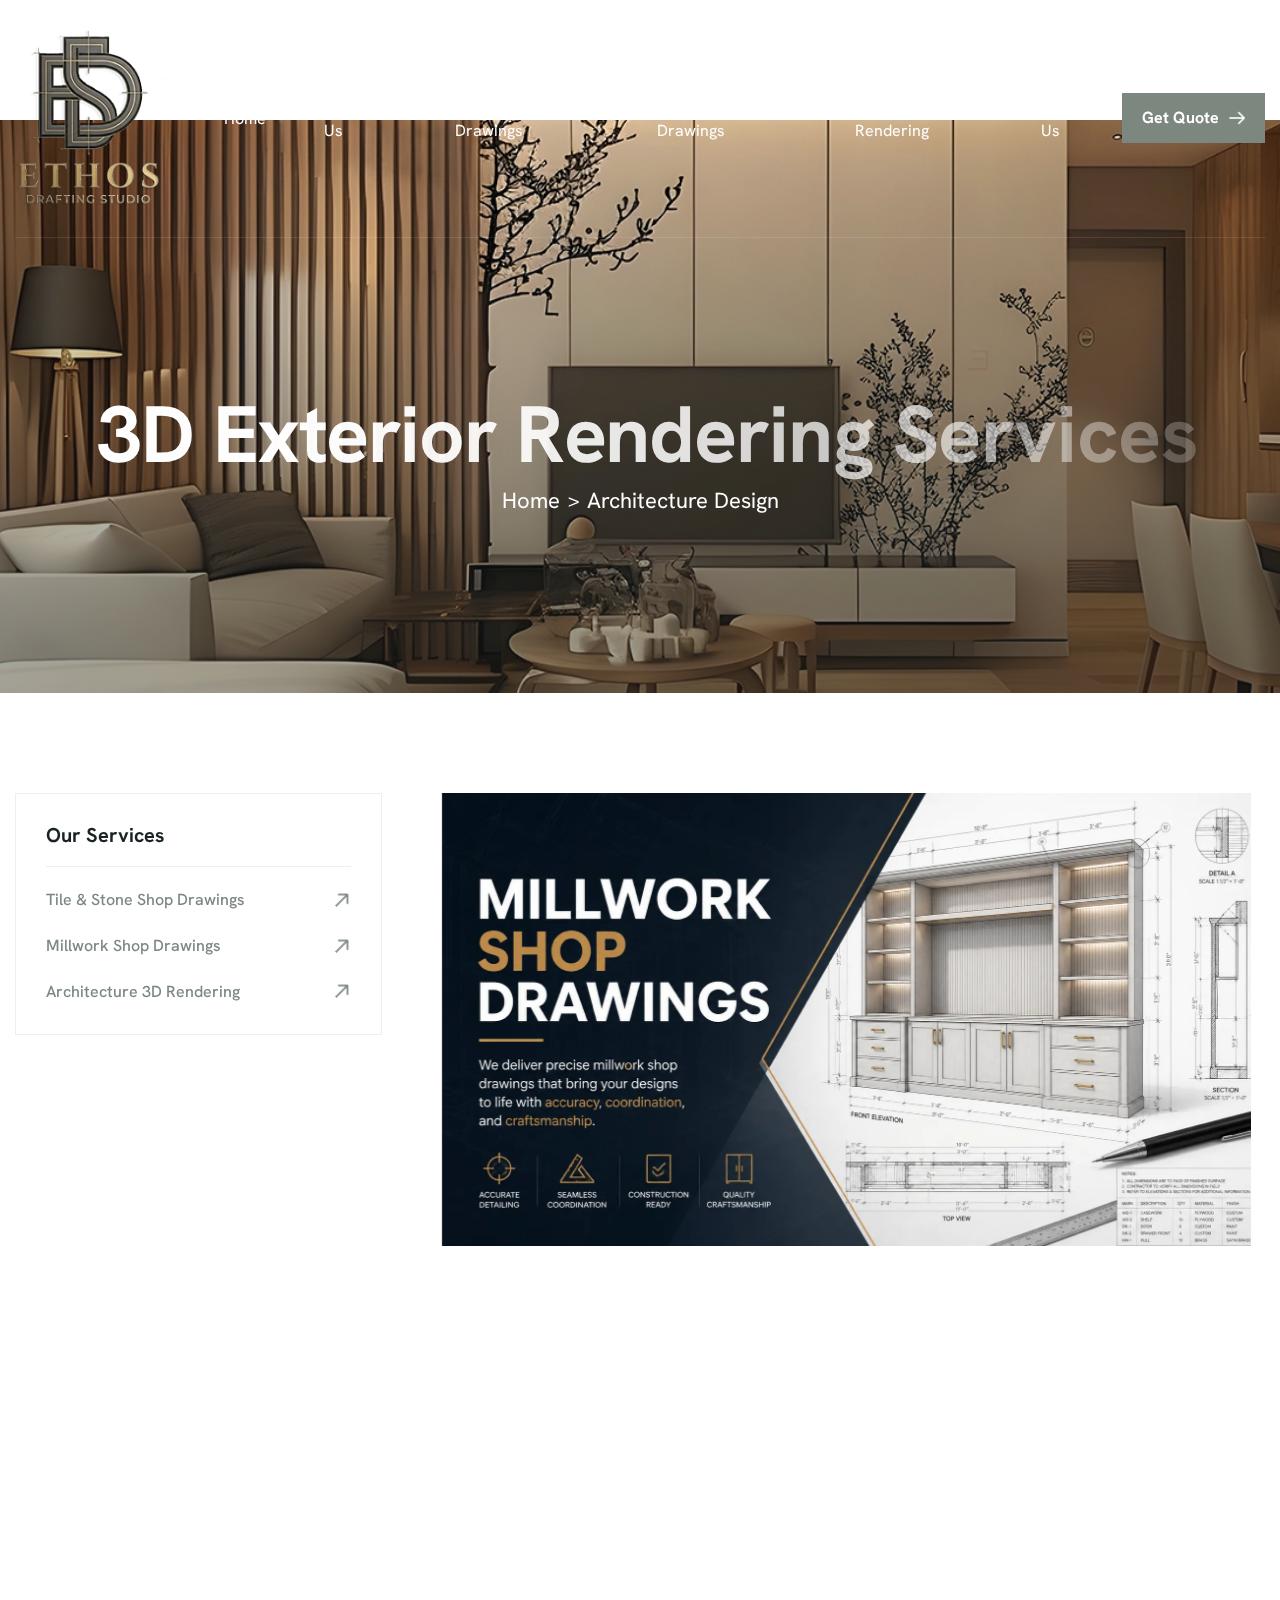
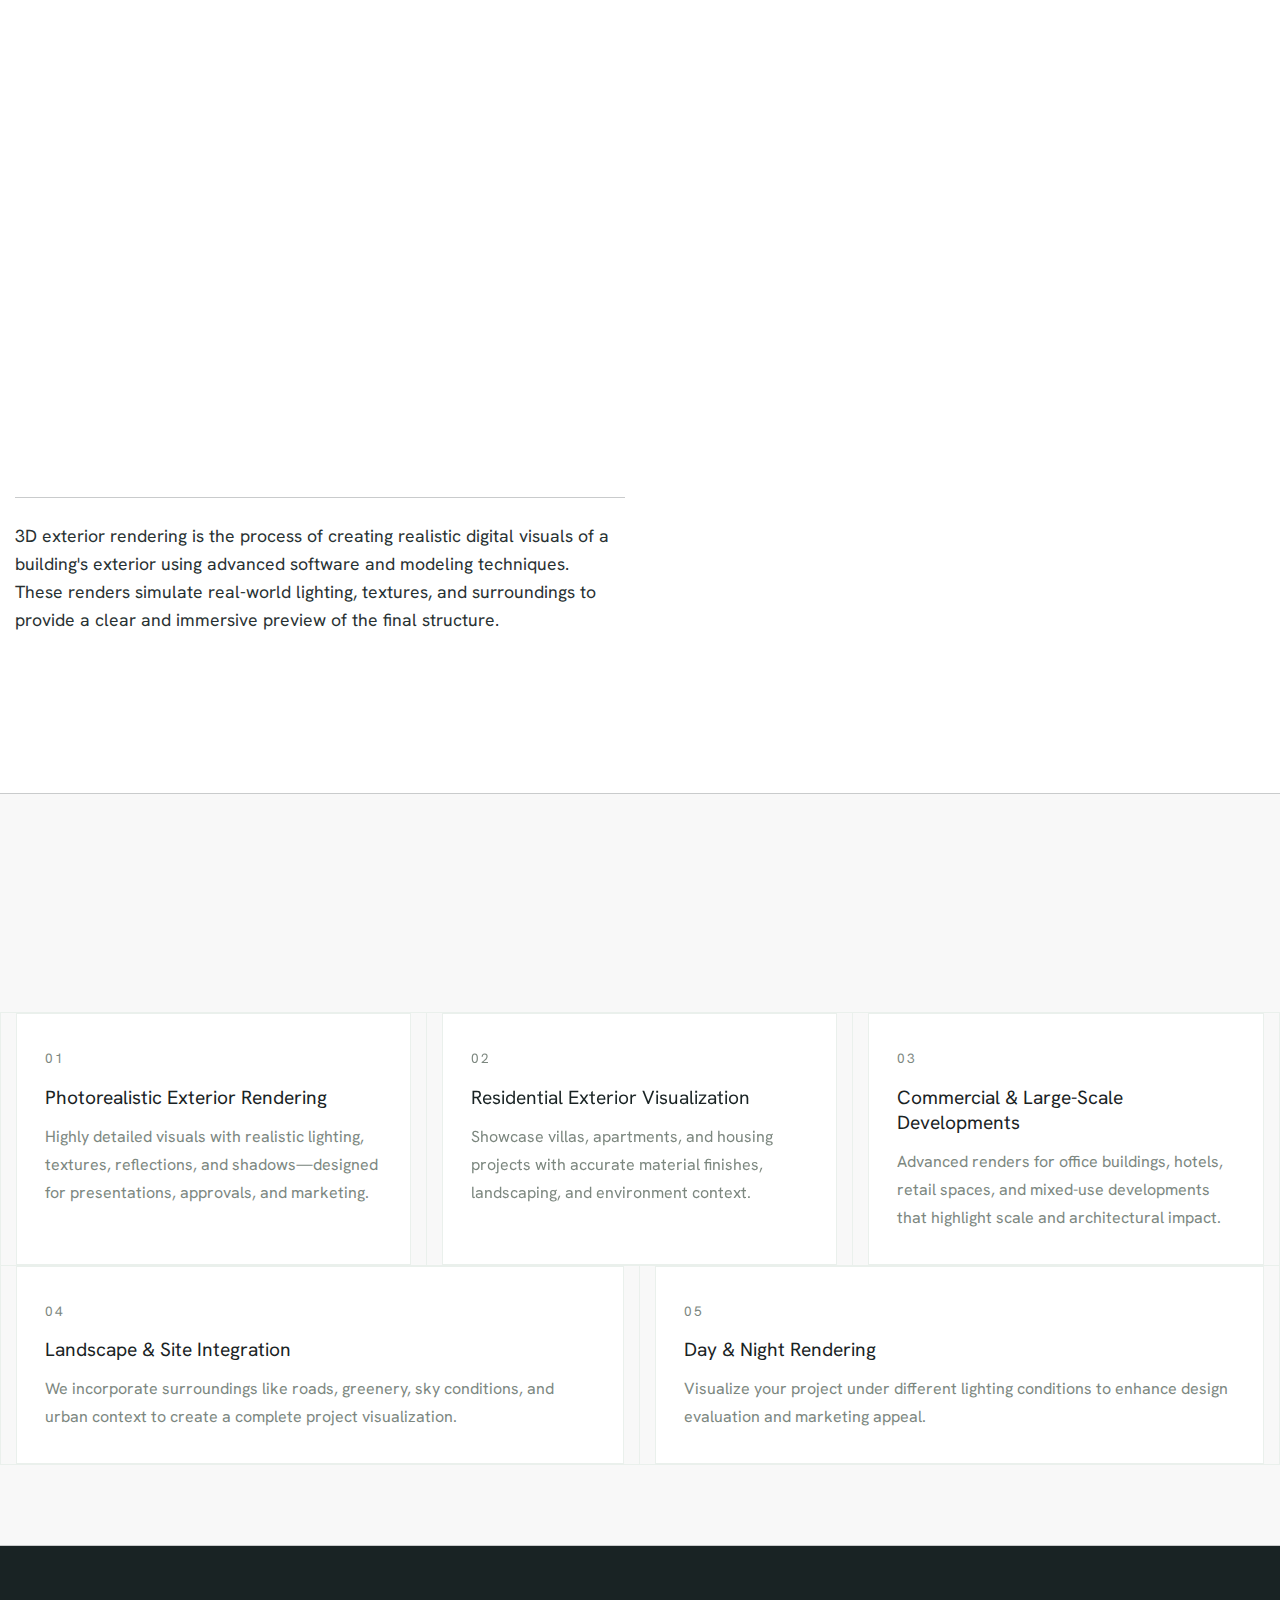
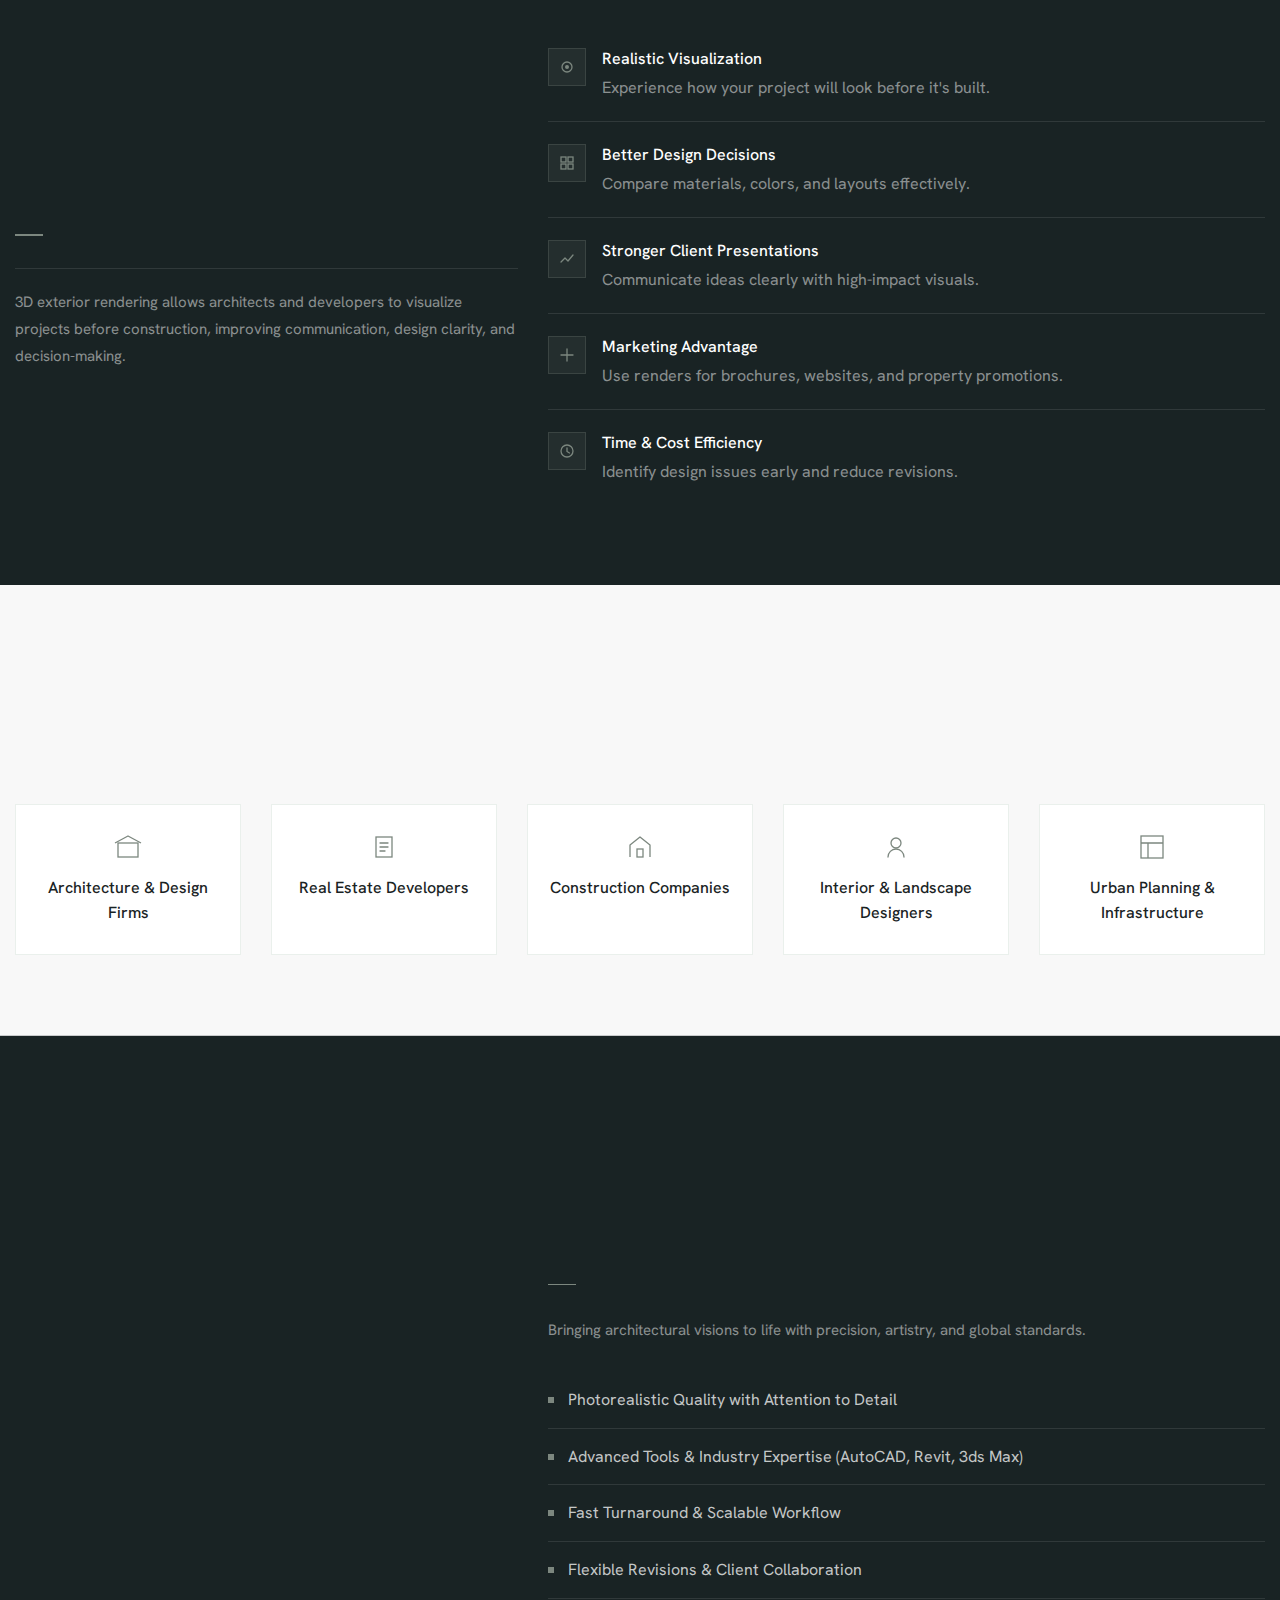
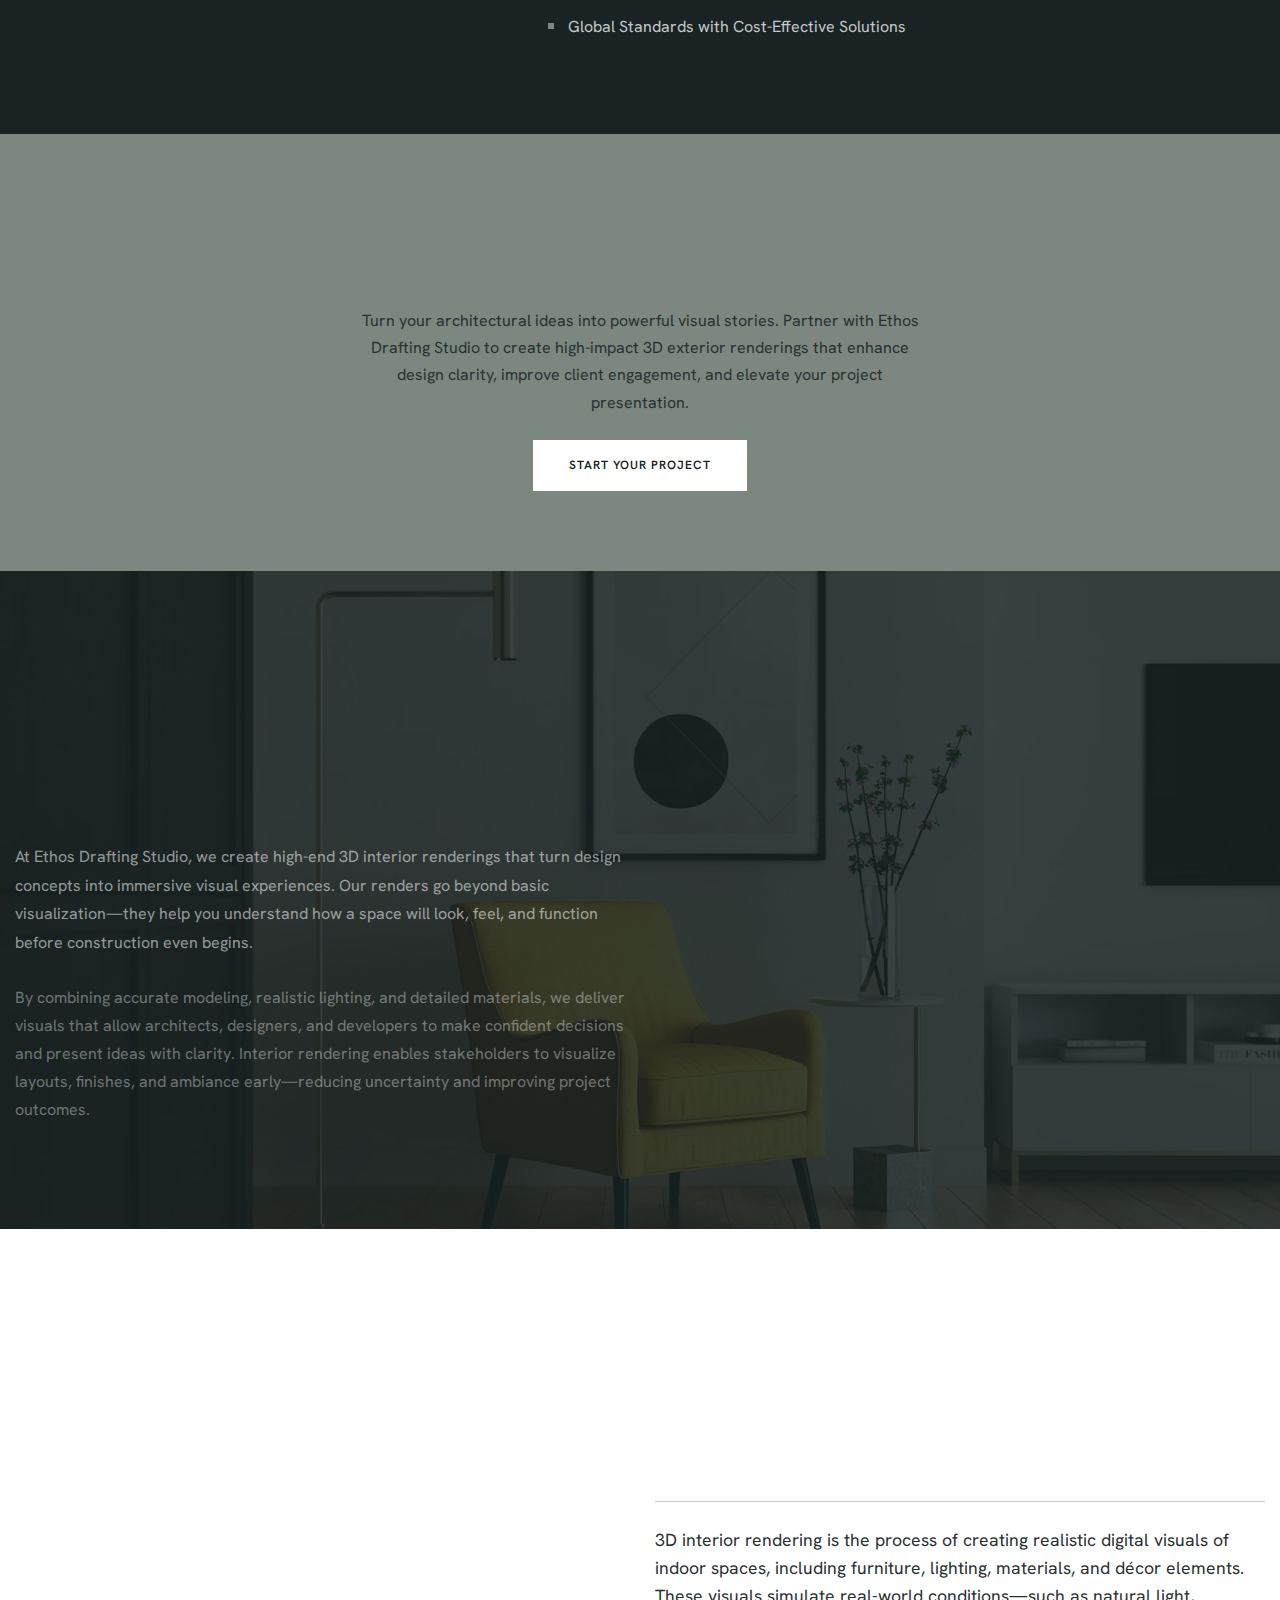
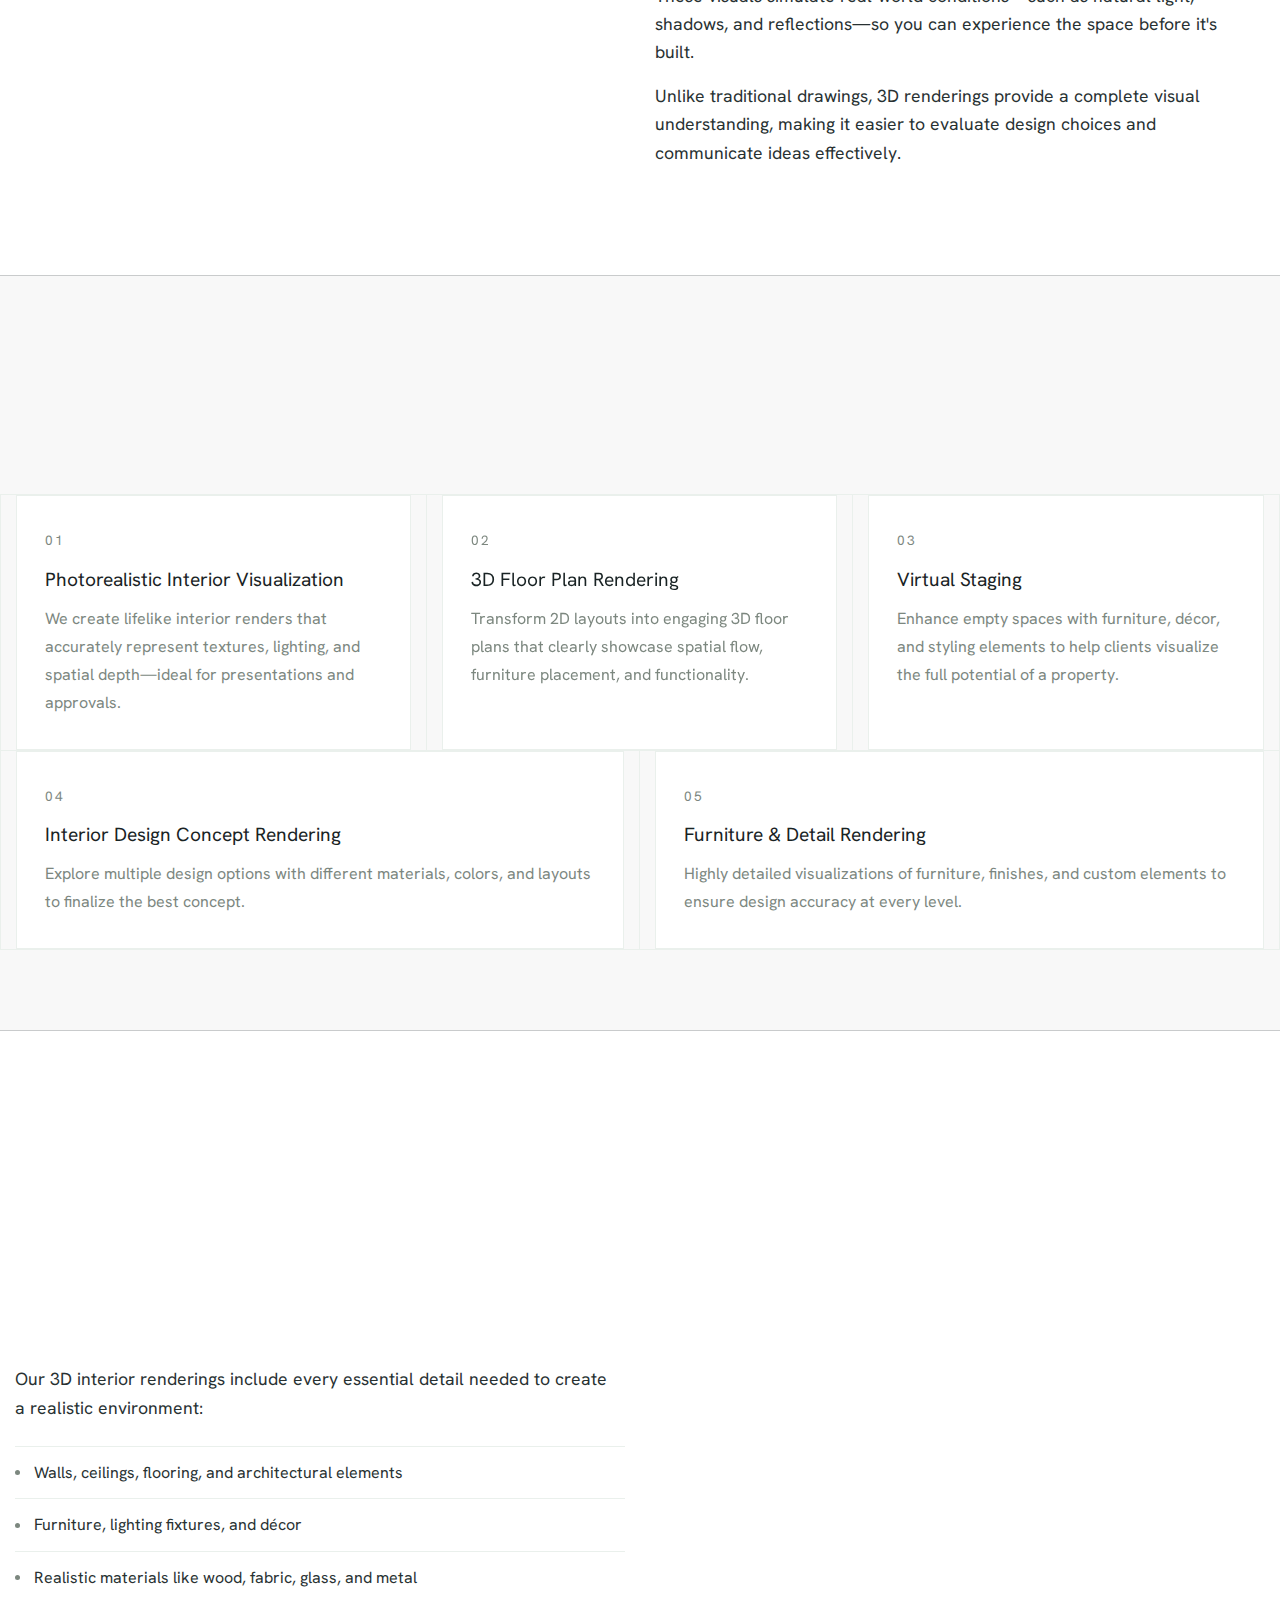
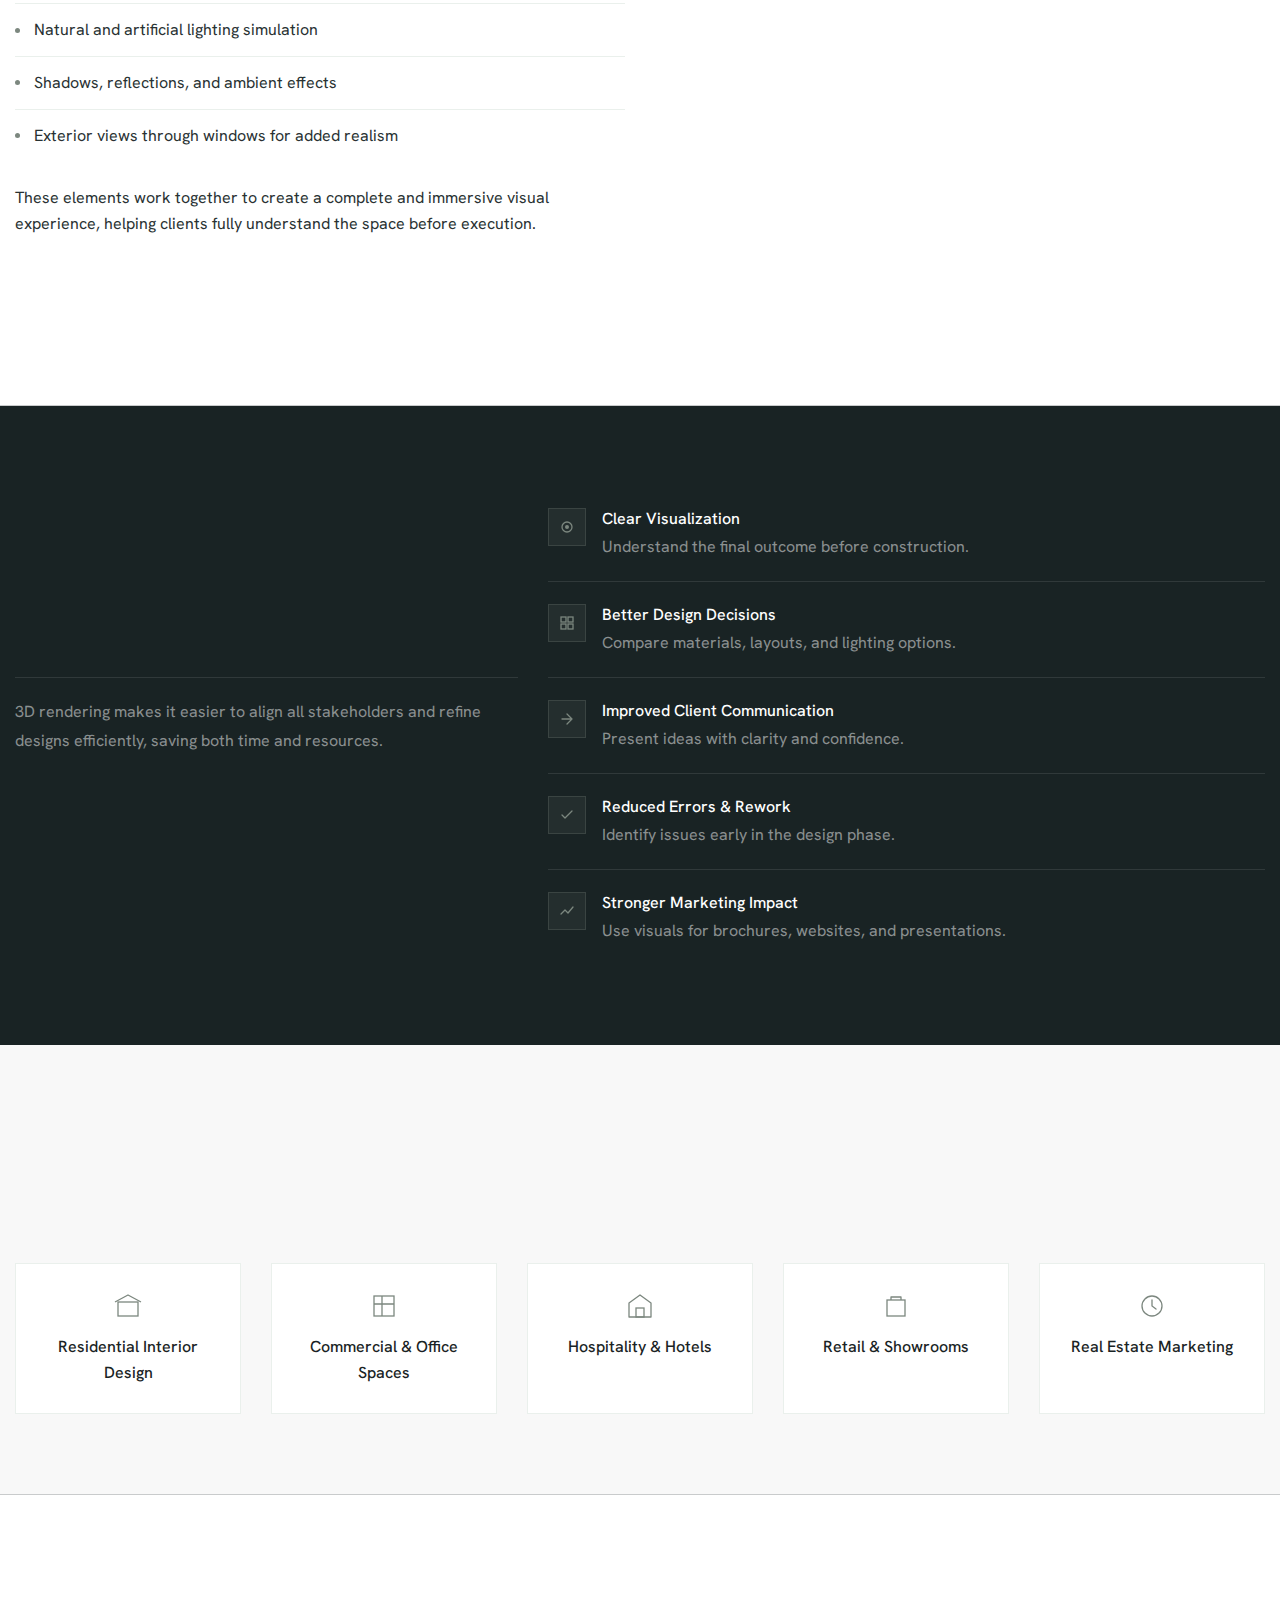
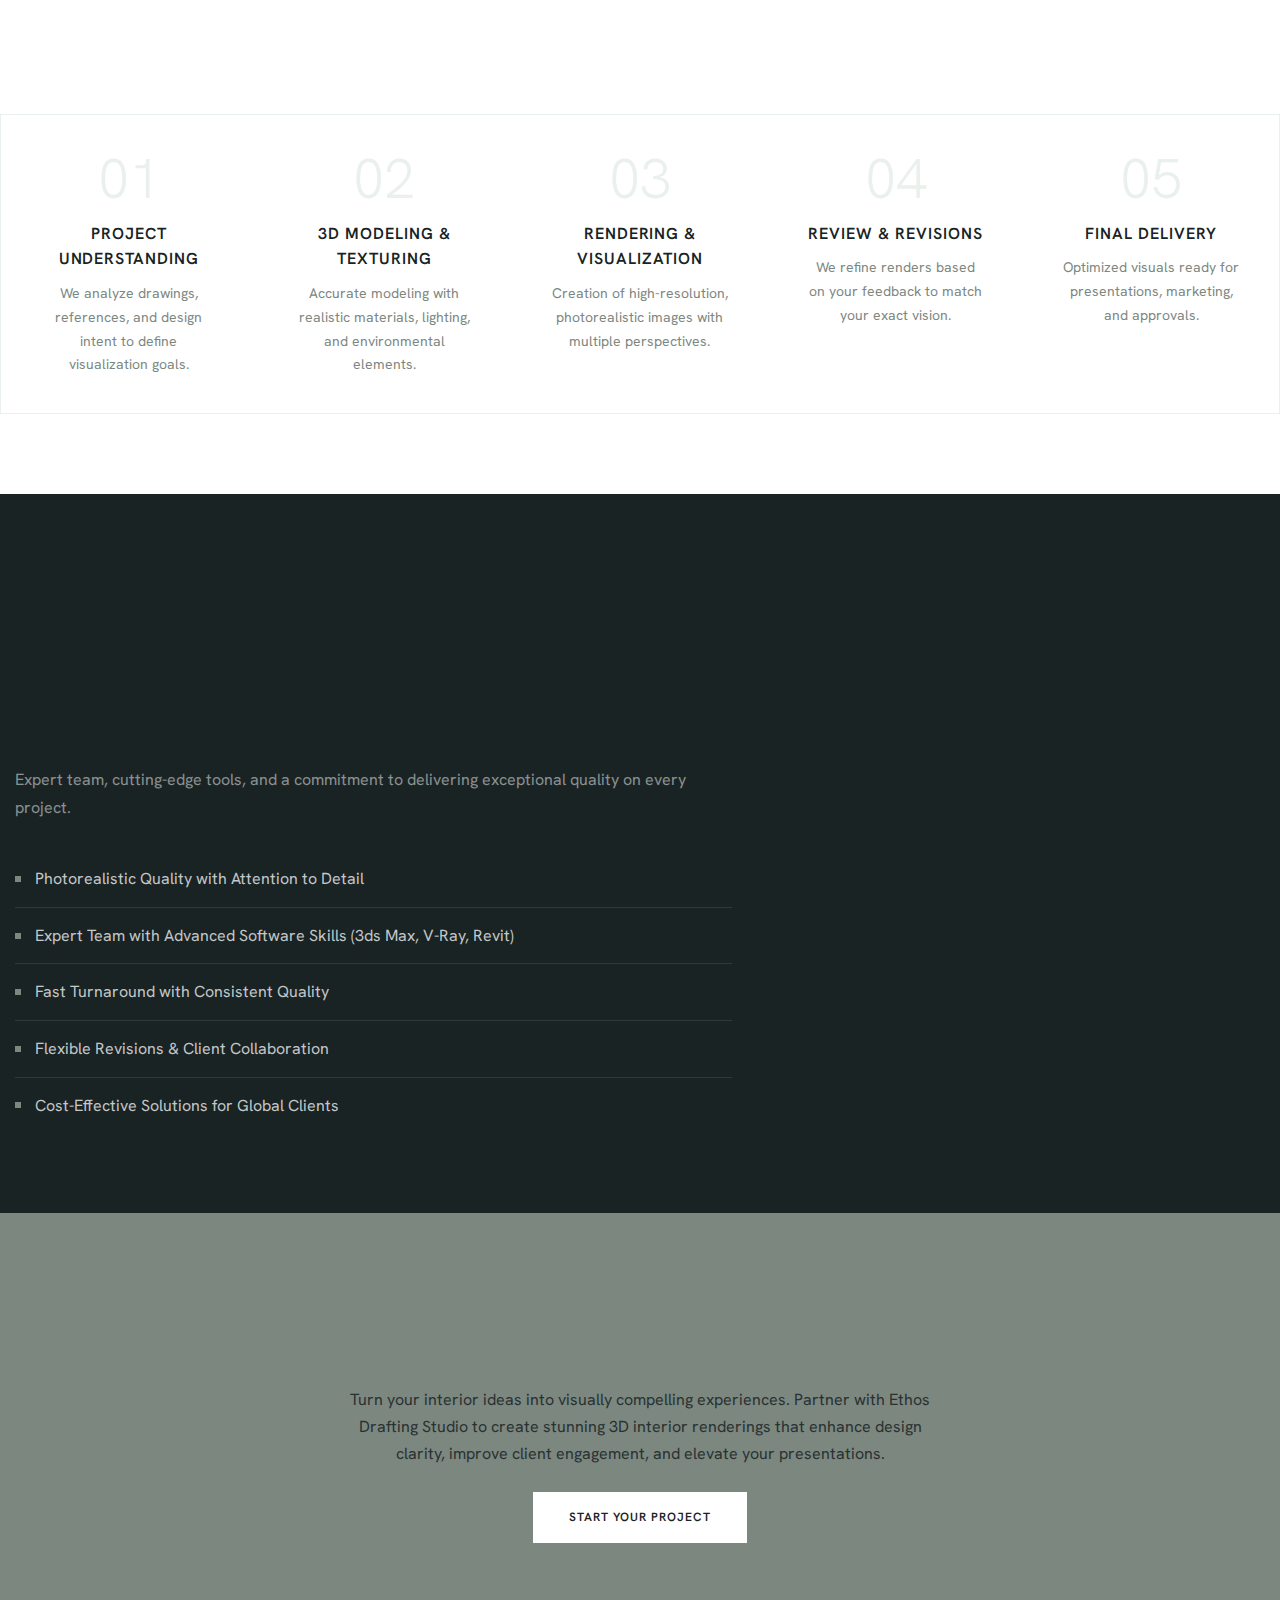
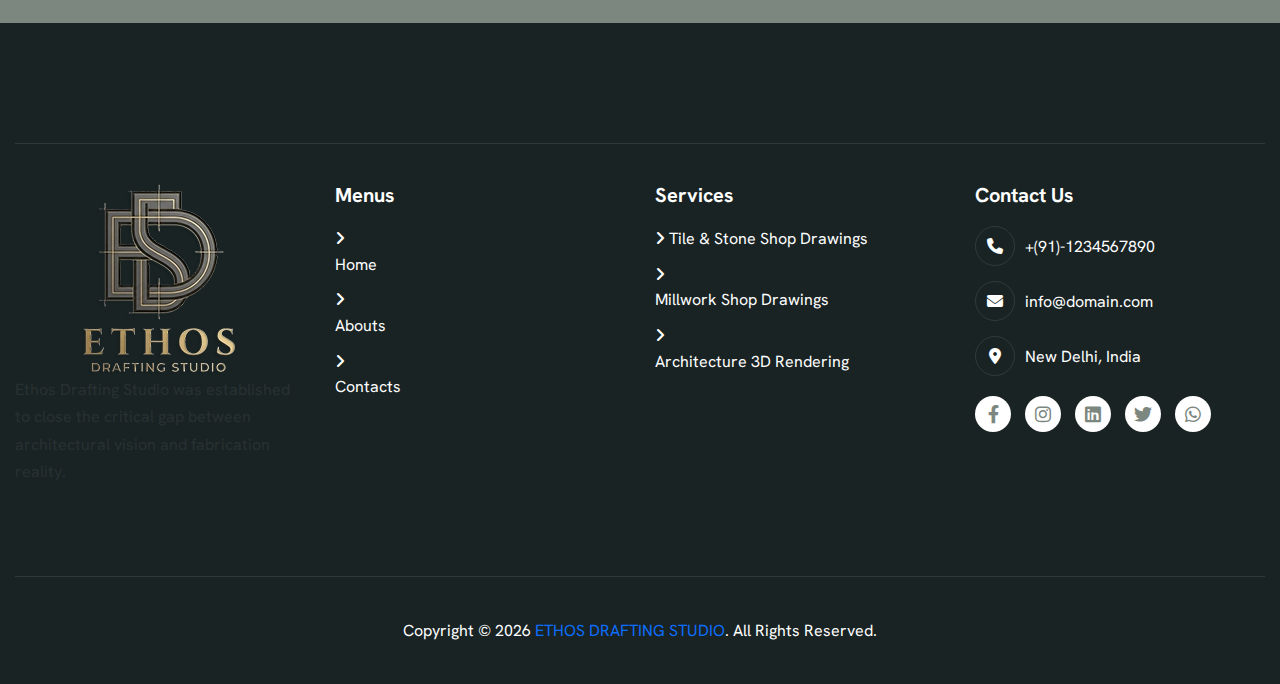
<file: architecture-design.html>
<!DOCTYPE html>
<html lang="zxx">


<head>
    <!-- Meta -->
    <meta charset="utf-8">
    <meta http-equiv="X-UA-Compatible" content="IE=edge">
    <meta name="viewport" content="width=device-width, initial-scale=1.0, maximum-scale=1">
    <!-- Page Title -->
    <title>Architectural 3D Rendering Services | Realistic Visualization</title>
    <meta name="description"
        content="High-quality architectural 3D rendering services that bring your design vision to life with realistic visuals and presentation-ready outputs.">
    <meta name="keywords"
        content="3D rendering, architectural visualization, 3D design services, building rendering, realistic renders, architectural 3D models">
    <!-- Favicon Icon -->
    <link rel="shortcut icon" type="image/x-icon" href="images/favicon.png">
    <!-- Google Fonts Css-->
    <link rel="preconnect" href="https://fonts.googleapis.com/">
    <link rel="preconnect" href="https://fonts.gstatic.com/" crossorigin>
    <link
        href="https://fonts.googleapis.com/css2?family=Hanken+Grotesk:ital,wght@0,100..900;1,100..900&amp;display=swap"
        rel="stylesheet">

    <!-- Bootstrap Css -->
    <link href="css/bootstrap.min.css" rel="stylesheet" media="screen">
    <!-- SlickNav Css -->
    <link href="css/slicknav.min.css" rel="stylesheet">
    <!-- Swiper Css -->
    <link rel="stylesheet" href="css/swiper-bundle.min.css">
    <!-- Font Awesome Icon Css-->
    <link href="css/all.min.css" rel="stylesheet" media="screen">
    <!-- Animated Css -->
    <link href="css/animate.css" rel="stylesheet">
    <!-- Main Custom Css -->
    <link href="css/custom.css" rel="stylesheet" media="screen">
    <!-- Mouse Cursor Css File -->
    <link rel="stylesheet" href="css/mousecursor.css">
    <!-- service page css -->
    <!-- <link href="css/service.css" rel="stylesheet" media="screen"> -->
    <!-- millwork -->
    <link rel="stylesheet" href="css/architecture.css">
</head>

<body>

    <!-- Preloader Start -->
    <div class="preloader">
        <div class="loading-container">
            <div class="loading"></div>
            <div id="loading-icon"><img src="images/logo.webp" alt="preloader"></div>
        </div>
    </div>
    <!-- Preloader End -->

    <!-- Header Start -->
    <header class="main-header">
        <div class="header-sticky">
            <nav class="container">
                <div class="navbar navbar-expand-lg">
                    <!-- Logo Start -->
                    <a class="navbar-brand" href="index.html">
                        <img src="images/logo.webp" alt="Logo">
                    </a>
                    <!-- Logo End -->

                    <!-- Main Menu Start -->
                    <div class="collapse navbar-collapse main-menu">
                        <div class="nav-menu-wrapper">
                            <ul class="navbar-nav mr-auto" id="menu">
                                <li class="nav-item"><a class="nav-link" href="index.html">Home</a></li>
                                <li class="nav-item"><a class="nav-link" href="about.html">About Us</a></li>
                                <li class="nav-item"><a class="nav-link" href="tile-stone-service.html">Tile & Stone
                                        Shop drawings</a></li>
                                <li class="nav-item"><a class="nav-link" href="millwork-drawings-service.html">Millwork
                                        shop drawings</a></li>
                                <li class="nav-item"><a class="nav-link" href="architecture-design.html">Architecture 3D
                                        Rendering</a></li>
                                <li class="nav-item"><a class="nav-link" href="contact.html">Contact Us</a></li>
                            </ul>
                        </div>
                        <!-- Header Btn Start -->
                        <div class="header-btn d-inline-flex">
                            <a href="tel:+91-9876543210" class="btn-default">Get Quote</a>
                        </div>
                        <!-- Header Btn End -->
                    </div>
                    <!-- Main Menu End -->
                    <div class="navbar-toggle"></div>
                </div>
            </nav>
            <div class="responsive-menu"></div>
        </div>
    </header>
    <!-- Header End -->

    <!-- Page Header Start -->
    <div class="page-header parallaxie millwork-page-header">
        <div class="container">
            <div class="row">
                <div class="col-lg-12">
                    <!-- Page Header Box Start -->
                    <div class="page-header-box">
                        <h1 class="text-anime-style-2" data-cursor="-opaque">3D Exterior Rendering Services</h1>
                        <nav class="wow fadeInUp">
                            <ol class="breadcrumb">
                                <li class="breadcrumb-item"><a href="index.html">home</a></li>
                                <li class="breadcrumb-item active" aria-current="page">Architecture Design
                                </li>
                            </ol>
                        </nav>
                    </div>
                    <!-- Page Header Box End -->
                </div>
            </div>
        </div>
    </div>
    <!-- Page Header End -->

    <!-- Page Service Single Start -->
    <div class="page-service-single">
        <div class="container">
            <div class="row">
                <div class="col-lg-4">
                    <!-- Service Sidebar Start -->
                    <div class="service-sidebar">
                        <!-- Service Category List Start -->
                        <div class="service-catagery-list wow fadeInUp">
                            <h3>Our Services</h3>
                            <ul>
                                <li><a href="tile-stone-service.html">Tile & Stone Shop drawings</a></li>
                                <li><a href="millwork-drawings-service.html">Millwork shop drawings</a></li>
                                <li><a href="architecture-design.html">Architecture 3D Rendering</a></li>
                            </ul>
                        </div>
                        <!-- Service Category List End -->

                        <!-- Sidebar CTA Box Start -->
                        <div class="sidebar-cta-box wow fadeInUp" data-wow-delay="0.2s">
                            <!-- Sidebar CTA Image Start -->
                            <div class="sidebar-cta-image">
                                <div class="image-anime">
                                    <img src="images/sidebar-cta-img.jpg" alt="sidebar-cta-img">
                                </div>
                            </div>
                            <!-- Sidebar CTA Image End -->

                            <!-- Sidebar CTA Body Start -->
                            <div class="sidebar-cta-Body">
                                <!-- Sidebar CTA Content Start -->
                                <div class="sidebar-cta-content">
                                    <h3>how can we help</h3>
                                    <p>If you need any helps, please feel free to contact us.</p>
                                </div>
                                <!-- Sidebar CTA Content End -->

                                <!-- Sidebar CTA Contact Start -->
                                <div class="sidebar-cta-contact">
                                    <!-- Sidebar CTA Contact Item Start -->
                                    <div class="sidebar-cta-contact-item">
                                        <div class="icon-box">
                                            <img src="images/icon-phone.svg" alt="icon-phone">
                                        </div>
                                        <div class="cta-contact-item-content">
                                            <p>+91 1234567890</p>
                                        </div>
                                    </div>
                                    <!-- Sidebar CTA Contact Item Start -->

                                    <!-- Sidebar CTA Contact Item Start -->
                                    <div class="sidebar-cta-contact-item">
                                        <div class="icon-box">
                                            <img src="images/icon-mail.svg" alt="icon-mail">
                                        </div>
                                        <div class="cta-contact-item-content">
                                            <p>info@domain.com</p>
                                        </div>
                                    </div>
                                    <!-- Sidebar CTA Contact Item Start -->
                                </div>
                                <!-- Sidebar CTA Contact End -->
                            </div>
                            <!-- Sidebar CTA Body End -->
                        </div>
                        <!-- Sidebar CTA Box End -->
                    </div>
                    <!-- Service Sidebar End -->
                </div>

                <div class="col-lg-8">
                    <!-- Service Single Content Start -->
                    <div class="service-single-content">
                        <!-- Service Feature Image Start -->
                        <div class="service-feature-image">
                            <figure class="image-anime reveal">
                                <img src="images/millwork-shop-page.webp" alt="millwork-shop-page">
                            </figure>
                        </div>
                        <!-- Service Feature Image End -->

                        <!-- Section Title Start -->
                        <div class="section-title">
                            <h2 class="text-anime-style-2" data-cursor="-opaque">Transform Your Architectural Vision
                                <br>
                                <span>into Photorealistic Reality</span>
                            </h2>
                        </div>
                        <!-- Section Title End -->

                        <!-- Secvice Entry Start -->
                        <div class="service-entry">
                            <p class="wow fadeInUp">At <b>Ethos Drafting Studio</b>, we specialize in <b>high-quality 3D
                                    exterior rendering services</b> that bring your architectural concepts to life with
                                stunning realism. From residential homes to large-scale commercial developments, our
                                visualizations
                                showcase every detail—materials, lighting, landscaping, and environment—with precision.
                            </p>
                            <p class="wow fadeInUp">3D exterior rendering allows architects and developers to visualize
                                projects before construction, improving communication, design clarity, and
                                decision-making. </p>

                        </div>
                        <!-- Secvice Entry End -->

                    </div>
                    <!-- Service Single Content End -->
                </div>
            </div>
        </div>
    </div>
    <!-- Page Service Single End -->

    <!-- ═══════════════════════════════════════════
     EXTERIOR RENDERING
═══════════════════════════════════════════ -->
    <span id="exterior"></span>

    <!-- What is Exterior -->
    <section class="py-5 bg-brand-white" style="padding-top:80px!important;padding-bottom:80px!important">
        <div class="container">
            <div class="row align-items-center g-5">
                <div class="col-lg-6 order-lg-2">
                    <img class="what-img reveal" src="images/architecture/5.webp"
                        alt="Photorealistic 3D exterior rendering" />
                </div>
                <div class="col-lg-6 order-lg-1">
                    <div class="section-title">
                        <span class="wow fadeInUp headingTag">3D Exterior Rendering</span>
                        <h2 class="text-anime-style-2">What is 3D <em>Exterior Rendering?</em> </h2>
                    </div>
                    <hr class="brand mb-4" />
                    <p class="lead-text">3D exterior rendering is the process of creating realistic digital visuals of a
                        building's exterior using advanced software and modeling techniques. These renders simulate
                        real-world
                        lighting, textures, and surroundings to provide a clear and immersive preview of the final
                        structure.</p>
                </div>
            </div>
        </div>
    </section>

    <hr class="brand m-0" />

    <!-- Exterior Services -->
    <section class="py-5 bg-brand-light" style="padding-top:80px!important;padding-bottom:80px!important">
        <div class="container">
            <div class="section-title">
                <span class="wow fadeInUp headingTag">What We Offer</span>
                <h2 class="text-anime-style-2">Our 3D <em>Exterior Rendering Services</em></h2>
            </div>
            <div class="row g-0" style="border:1px solid var(--divider-color)">
                <div class="col-12 col-md-6 col-xl-4"
                    style="border-right:1px solid var(--divider-color);border-bottom:1px solid var(--divider-color)">
                    <div class="svc-card">
                        <span class="svc-num">01</span>
                        <div class="svc-title">Photorealistic Exterior Rendering</div>
                        <p class="svc-text">Highly detailed visuals with realistic lighting, textures, reflections, and
                            shadows—designed for presentations, approvals, and marketing.</p>
                    </div>
                </div>
                <div class="col-12 col-md-6 col-xl-4"
                    style="border-right:1px solid var(--divider-color);border-bottom:1px solid var(--divider-color)">
                    <div class="svc-card">
                        <span class="svc-num">02</span>
                        <div class="svc-title">Residential Exterior Visualization</div>
                        <p class="svc-text">Showcase villas, apartments, and housing projects with accurate material
                            finishes,
                            landscaping, and environment context.</p>
                    </div>
                </div>
                <div class="col-12 col-md-6 col-xl-4" style="border-bottom:1px solid var(--divider-color)">
                    <div class="svc-card">
                        <span class="svc-num">03</span>
                        <div class="svc-title">Commercial &amp; Large-Scale Developments</div>
                        <p class="svc-text">Advanced renders for office buildings, hotels, retail spaces, and mixed-use
                            developments
                            that highlight scale and architectural impact.</p>
                    </div>
                </div>
                <div class="col-12 col-md-6 col-xl-6" style="border-right:1px solid var(--divider-color)">
                    <div class="svc-card">
                        <span class="svc-num">04</span>
                        <div class="svc-title">Landscape &amp; Site Integration</div>
                        <p class="svc-text">We incorporate surroundings like roads, greenery, sky conditions, and urban
                            context to
                            create a complete project visualization.</p>
                    </div>
                </div>
                <div class="col-12 col-md-12 col-xl-6">
                    <div class="svc-card">
                        <span class="svc-num">05</span>
                        <div class="svc-title">Day &amp; Night Rendering</div>
                        <p class="svc-text">Visualize your project under different lighting conditions to enhance design
                            evaluation
                            and marketing appeal.</p>
                    </div>
                </div>
            </div>
        </div>
    </section>

    <hr class="brand m-0" />

    <!-- Exterior Benefits -->
    <section class="py-5 bg-brand-dark" style="padding-top:80px!important;padding-bottom:80px!important">
        <div class="container">
            <div class="row g-5 align-items-start">
                <div class="col-lg-5">
                    <div class="section-title">
                        <span class="wow fadeInUp headingTag" style="color: white;">Key Benefits</span>
                        <h2 class="text-anime-style-2" style="color: white;">Key Benefits of <em>Exterior 3D
                                Rendering</em></h2>
                    </div>
                    <span class="eyebrow eyebrow-light"></span>
                    <h2 class="display-serif mb-3" style="font-size:clamp(2rem,4vw,3rem);color:var(--white-color)"></h2>
                    <hr style="border-color:var(--dark-divider-color);opacity:1;margin-bottom:20px" />
                    <p style="font-size:15px;line-height:1.8;color:rgba(255,255,255,.5)">3D exterior rendering allows
                        architects
                        and developers to visualize projects before construction, improving communication, design
                        clarity, and
                        decision-making.</p>
                </div>
                <div class="col-lg-7">
                    <div class="benefit-row">
                        <div class="benefit-icon-box"><svg width="16" height="16" viewBox="0 0 16 16" fill="none">
                                <circle cx="8" cy="8" r="5" stroke="#7C877F" stroke-width="1.3" />
                                <circle cx="8" cy="8" r="2" fill="#7C877F" />
                            </svg></div>
                        <div>
                            <div class="benefit-title">Realistic Visualization</div>
                            <p class="benefit-desc">Experience how your project will look before it's built.</p>
                        </div>
                    </div>
                    <div class="benefit-row">
                        <div class="benefit-icon-box"><svg width="16" height="16" viewBox="0 0 16 16" fill="none">
                                <rect x="2" y="2" width="5" height="5" stroke="#7C877F" stroke-width="1.3" />
                                <rect x="9" y="2" width="5" height="5" stroke="#7C877F" stroke-width="1.3" />
                                <rect x="2" y="9" width="5" height="5" stroke="#7C877F" stroke-width="1.3" />
                                <rect x="9" y="9" width="5" height="5" stroke="#7C877F" stroke-width="1.3" />
                            </svg></div>
                        <div>
                            <div class="benefit-title">Better Design Decisions</div>
                            <p class="benefit-desc">Compare materials, colors, and layouts effectively.</p>
                        </div>
                    </div>
                    <div class="benefit-row">
                        <div class="benefit-icon-box"><svg width="16" height="16" viewBox="0 0 16 16" fill="none">
                                <path d="M2 11l4-4 3 3 5-6" stroke="#7C877F" stroke-width="1.3" stroke-linecap="round"
                                    stroke-linejoin="round" />
                            </svg></div>
                        <div>
                            <div class="benefit-title">Stronger Client Presentations</div>
                            <p class="benefit-desc">Communicate ideas clearly with high-impact visuals.</p>
                        </div>
                    </div>
                    <div class="benefit-row">
                        <div class="benefit-icon-box"><svg width="16" height="16" viewBox="0 0 16 16" fill="none">
                                <path d="M8 2v12M2 8h12" stroke="#7C877F" stroke-width="1.3" stroke-linecap="round" />
                            </svg></div>
                        <div>
                            <div class="benefit-title">Marketing Advantage</div>
                            <p class="benefit-desc">Use renders for brochures, websites, and property promotions.</p>
                        </div>
                    </div>
                    <div class="benefit-row">
                        <div class="benefit-icon-box"><svg width="16" height="16" viewBox="0 0 16 16" fill="none">
                                <circle cx="8" cy="8" r="6" stroke="#7C877F" stroke-width="1.3" />
                                <path d="M8 5v3.5l2.5 1.5" stroke="#7C877F" stroke-width="1.3" stroke-linecap="round" />
                            </svg></div>
                        <div>
                            <div class="benefit-title">Time &amp; Cost Efficiency</div>
                            <p class="benefit-desc">Identify design issues early and reduce revisions.</p>
                        </div>
                    </div>
                </div>
            </div>
        </div>
    </section>

    <!-- Exterior Industries -->
    <section class="py-5 bg-brand-light" style="padding-top:80px!important;padding-bottom:80px!important">
        <div class="container">
            <div class="section-title">
                <span class="wow fadeInUp headingTag">Who We Work With</span>
                <h2 class="text-anime-style-2">Industries <em>We Serve</em></h2>
            </div>
            <div class="row g-3 justify-content-center">
                <div class="col-6 col-md-4 col-lg">
                    <div class="ind-card">
                        <div><svg width="28" height="28" viewBox="0 0 28 28" fill="none">
                                <rect x="4" y="10" width="20" height="14" stroke="currentColor" stroke-width="1.3" />
                                <path d="M1 10l13-7 13 7" stroke="currentColor" stroke-width="1.3"
                                    stroke-linejoin="round" />
                            </svg></div>
                        <div class="ind-name">Architecture &amp; Design Firms</div>
                    </div>
                </div>
                <div class="col-6 col-md-4 col-lg">
                    <div class="ind-card">
                        <div><svg width="28" height="28" viewBox="0 0 28 28" fill="none">
                                <rect x="6" y="4" width="16" height="20" stroke="currentColor" stroke-width="1.3" />
                                <path d="M10 10h8M10 14h8M10 18h5" stroke="currentColor" stroke-width="1.3"
                                    stroke-linecap="round" />
                            </svg></div>
                        <div class="ind-name">Real Estate Developers</div>
                    </div>
                </div>
                <div class="col-6 col-md-4 col-lg">
                    <div class="ind-card">
                        <div><svg width="28" height="28" viewBox="0 0 28 28" fill="none">
                                <path d="M4 24V12l10-8 10 8v12" stroke="currentColor" stroke-width="1.3"
                                    stroke-linejoin="round" />
                                <rect x="11" y="16" width="6" height="8" stroke="currentColor" stroke-width="1.3" />
                            </svg></div>
                        <div class="ind-name">Construction Companies</div>
                    </div>
                </div>
                <div class="col-6 col-md-4 col-lg">
                    <div class="ind-card">
                        <div><svg width="28" height="28" viewBox="0 0 28 28" fill="none">
                                <circle cx="14" cy="10" r="5" stroke="currentColor" stroke-width="1.3" />
                                <path d="M6 24c0-4.4 3.6-8 8-8s8 3.6 8 8" stroke="currentColor" stroke-width="1.3"
                                    stroke-linecap="round" />
                            </svg></div>
                        <div class="ind-name">Interior &amp; Landscape Designers</div>
                    </div>
                </div>
                <div class="col-6 col-md-4 col-lg">
                    <div class="ind-card">
                        <div><svg width="28" height="28" viewBox="0 0 28 28" fill="none">
                                <rect x="3" y="3" width="22" height="22" stroke="currentColor" stroke-width="1.3" />
                                <path d="M3 10h22M10 10v15" stroke="currentColor" stroke-width="1.3" />
                            </svg></div>
                        <div class="ind-name">Urban Planning &amp; Infrastructure</div>
                    </div>
                </div>
            </div>
        </div>
    </section>

    <hr class="brand m-0" />

    <!-- Exterior Why Us -->
    <section class="py-5 bg-brand-dark" id="why" style="padding-top:80px!important;padding-bottom:80px!important">
        <div class="container">
            <div class="row g-5 align-items-center">
                <div class="col-lg-5">
                    <img class="why-img reveal" src="images/architecture/4.webp" alt="Architectural studio workspace" />
                </div>
                <div class="col-lg-7">
                    <div class="section-title" style="margin-bottom: 0;">
                        <span class="wow fadeInUp headingTag" style="color: white;">Our Advantage</span>
                        <h2 class="text-anime-style-2" style="color: white;">Why Choose <em>Ethos Drafting Studio?</em>
                        </h2>
                    </div>
                    <span class="eyebrow eyebrow-light"></span>
                    <h2 class="display-serif mb-3" style="font-size:clamp(2rem,4vw,3rem);color:var(--white-color)"></h2>
                    <p style="font-size:15px;line-height:1.8;color:rgba(255,255,255,.5);margin-bottom:28px">Bringing
                        architectural
                        visions to life with precision, artistry, and global standards.</p>
                    <div class="why-item">
                        <div class="why-dot"></div><span>Photorealistic Quality with Attention to Detail</span>
                    </div>
                    <div class="why-item">
                        <div class="why-dot"></div><span>Advanced Tools &amp; Industry Expertise (AutoCAD, Revit, 3ds
                            Max)</span>
                    </div>
                    <div class="why-item">
                        <div class="why-dot"></div><span>Fast Turnaround &amp; Scalable Workflow</span>
                    </div>
                    <div class="why-item">
                        <div class="why-dot"></div><span>Flexible Revisions &amp; Client Collaboration</span>
                    </div>
                    <div class="why-item">
                        <div class="why-dot"></div><span>Global Standards with Cost-Effective Solutions</span>
                    </div>
                </div>
            </div>
        </div>
    </section>

    <!-- Exterior CTA -->
    <section class="py-5 bg-brand-accent text-center" style="padding-top:80px!important;padding-bottom:80px!important">
        <div class="container">
            <div class="section-title">
                <h2 class="text-anime-style-2" style="color: white;">Get Started with <em style="color: #192324;">3D
                        Exterior Rendering</em>
                </h2>
            </div>
            <p class="mb-4 mx-auto" style="max-width:580px">Turn your architectural ideas into powerful visual stories.
                Partner with Ethos Drafting Studio to create high-impact 3D exterior renderings that enhance design
                clarity,
                improve client engagement, and elevate your project presentation.</p>
            <a href="contact.html" class="btn-white">Start Your Project</a>
        </div>
    </section>


    <!-- ═══════════════════════════════════════════
     INTERIOR RENDERING
═══════════════════════════════════════════ -->
    <span id="interior"></span>

    <!-- Interior Hero Strip -->
    <section class="bg-brand-dark int-hero" style="padding-top:80px;padding-bottom:80px">
        <div class="int-hero-bg"></div>
        <div class="container position-relative">
            <div class="row g-5 align-items-center">
                <div class="col-lg-6">
                    <div class="section-title">
                        <span class="wow fadeInUp headingTag" style="color: white;">3D Interior Rendering</span>
                        <h2 class="text-anime-style-2" style="color: white;">Bring Interior Spaces to Life with
                            <em>Photorealistic
                                Precision</em>
                        </h2>
                    </div>
                    <p style="font-size:16px;line-height:1.8;color:rgba(255,255,255,.55)">At Ethos Drafting Studio, we
                        create
                        high-end 3D interior renderings that turn design concepts into immersive visual experiences. Our
                        renders go
                        beyond basic visualization—they help you understand how a space will look, feel, and function
                        before
                        construction even begins.</p>
                    <p style="font-size:16px;line-height:1.75;color:rgba(255,255,255,.38);margin-top:16px">By combining
                        accurate
                        modeling, realistic lighting, and detailed materials, we deliver visuals that allow architects,
                        designers,
                        and developers to make confident decisions and present ideas with clarity. Interior rendering
                        enables
                        stakeholders to visualize layouts, finishes, and ambiance early—reducing uncertainty and
                        improving project
                        outcomes.</p>
                </div>
                <div class="col-lg-6">
                    <img class="int-hero-img reveal" src="images/architecture/6.webp"
                        alt="Photorealistic 3D interior rendering" />
                </div>
            </div>
        </div>
    </section>

    <!-- What is Interior -->
    <section class="py-5 bg-brand-white" style="padding-top:80px!important;padding-bottom:80px!important">
        <div class="container">
            <div class="row align-items-center g-5">
                <div class="col-lg-6">
                    <img class="what-img reveal" src="images/architecture/7.webp"
                        alt="3D interior rendering living space" />
                </div>
                <div class="col-lg-6">
                    <div class="section-title">
                        <span class="wow fadeInUp headingTag">Interior Rendering</span>
                        <h2 class="text-anime-style-2">What is 3D <em>Interior Rendering?</em></h2>
                    </div>

                    <hr class="brand mb-4" />
                    <p class="lead-text mb-3">3D interior rendering is the process of creating realistic digital visuals
                        of indoor
                        spaces, including furniture, lighting, materials, and décor elements. These visuals simulate
                        real-world
                        conditions—such as natural light, shadows, and reflections—so you can experience the space
                        before it's
                        built.</p>
                    <p class="lead-text">Unlike traditional drawings, 3D renderings provide a complete visual
                        understanding,
                        making it easier to evaluate design choices and communicate ideas effectively.</p>
                </div>
            </div>
        </div>
    </section>

    <hr class="brand m-0" />

    <!-- Interior Services -->
    <section class="py-5 bg-brand-light" style="padding-top:80px!important;padding-bottom:80px!important">
        <div class="container">
            <div class="section-title">
                <span class="wow fadeInUp headingTag">What We Offer</span>
                <h2 class="text-anime-style-2">Our 3D Interior <em>Rendering Services</em></h2>
            </div>
            <div class="row g-0" style="border:1px solid var(--divider-color)">
                <div class="col-12 col-md-6 col-xl-4"
                    style="border-right:1px solid var(--divider-color);border-bottom:1px solid var(--divider-color)">
                    <div class="svc-card">
                        <span class="svc-num">01</span>
                        <div class="svc-title">Photorealistic Interior Visualization</div>
                        <p class="svc-text">We create lifelike interior renders that accurately represent textures,
                            lighting, and
                            spatial depth—ideal for presentations and approvals.</p>
                    </div>
                </div>
                <div class="col-12 col-md-6 col-xl-4"
                    style="border-right:1px solid var(--divider-color);border-bottom:1px solid var(--divider-color)">
                    <div class="svc-card">
                        <span class="svc-num">02</span>
                        <div class="svc-title">3D Floor Plan Rendering</div>
                        <p class="svc-text">Transform 2D layouts into engaging 3D floor plans that clearly showcase
                            spatial flow,
                            furniture placement, and functionality.</p>
                    </div>
                </div>
                <div class="col-12 col-md-6 col-xl-4" style="border-bottom:1px solid var(--divider-color)">
                    <div class="svc-card">
                        <span class="svc-num">03</span>
                        <div class="svc-title">Virtual Staging</div>
                        <p class="svc-text">Enhance empty spaces with furniture, décor, and styling elements to help
                            clients
                            visualize the full potential of a property.</p>
                    </div>
                </div>
                <div class="col-12 col-md-6 col-xl-6" style="border-right:1px solid var(--divider-color)">
                    <div class="svc-card">
                        <span class="svc-num">04</span>
                        <div class="svc-title">Interior Design Concept Rendering</div>
                        <p class="svc-text">Explore multiple design options with different materials, colors, and
                            layouts to
                            finalize the best concept.</p>
                    </div>
                </div>
                <div class="col-12 col-md-12 col-xl-6">
                    <div class="svc-card">
                        <span class="svc-num">05</span>
                        <div class="svc-title">Furniture &amp; Detail Rendering</div>
                        <p class="svc-text">Highly detailed visualizations of furniture, finishes, and custom elements
                            to ensure
                            design accuracy at every level.</p>
                    </div>
                </div>
            </div>
        </div>
    </section>

    <hr class="brand m-0" />

    <!-- What's Included -->
    <section class="py-5 bg-brand-white" style="padding-top:80px!important;padding-bottom:80px!important">
        <div class="container">
            <div class="row g-5 align-items-center">
                <div class="col-lg-6">
                    <div class="section-title">
                        <span class="wow fadeInUp headingTag">What's Included</span>
                        <h2 class="text-anime-style-2">What's Included in <em>Our Interior Rendering?</em></h2>
                    </div>

                    <p class="lead-text mb-4">Our 3D interior renderings include every essential detail needed to create
                        a
                        realistic environment:</p>
                    <div style="border-top:1px solid var(--divider-color)">
                        <div class="included-item">
                            <div class="included-dot"></div><span>Walls, ceilings, flooring, and architectural
                                elements</span>
                        </div>
                        <div class="included-item">
                            <div class="included-dot"></div><span>Furniture, lighting fixtures, and décor</span>
                        </div>
                        <div class="included-item">
                            <div class="included-dot"></div><span>Realistic materials like wood, fabric, glass, and
                                metal</span>
                        </div>
                        <div class="included-item">
                            <div class="included-dot"></div><span>Natural and artificial lighting simulation</span>
                        </div>
                        <div class="included-item">
                            <div class="included-dot"></div><span>Shadows, reflections, and ambient effects</span>
                        </div>
                        <div class="included-item">
                            <div class="included-dot"></div><span>Exterior views through windows for added
                                realism</span>
                        </div>
                    </div>
                    <p class="lead-text mt-4" style="font-size:16px">These elements work together to create a complete
                        and
                        immersive visual experience, helping clients fully understand the space before execution.</p>
                </div>
                <div class="col-lg-6">
                    <img class="what-img reveal" style="aspect-ratio:3/4" src="images/architecture/2.webp"
                        alt="Detailed 3D interior with furniture and lighting" />
                </div>
            </div>
        </div>
    </section>

    <hr class="brand m-0" />

    <!-- Interior Benefits -->
    <section class="py-5 bg-brand-dark" style="padding-top:80px!important;padding-bottom:80px!important">
        <div class="container">
            <div class="row g-5 align-items-start">
                <div class="col-lg-5">
                    <div class="section-title">
                        <span class="wow fadeInUp headingTag" style="color: white;">Key Benefits</span>
                        <h2 class="text-anime-style-2" style="color: white;">Key Benefits of <em>3D Interior
                                Rendering</em></h2>
                    </div>

                    <hr style="border-color:var(--dark-divider-color);opacity:1;margin-bottom:20px" />
                    <p style="font-size:16px;line-height:1.8;color:rgba(255,255,255,.5)">3D rendering makes it easier to
                        align all
                        stakeholders and refine designs efficiently, saving both time and resources.</p>
                </div>
                <div class="col-lg-7">
                    <div class="benefit-row">
                        <div class="benefit-icon-box"><svg width="16" height="16" viewBox="0 0 16 16" fill="none">
                                <circle cx="8" cy="8" r="5" stroke="#7C877F" stroke-width="1.3" />
                                <circle cx="8" cy="8" r="2" fill="#7C877F" />
                            </svg></div>
                        <div>
                            <div class="benefit-title">Clear Visualization</div>
                            <p class="benefit-desc">Understand the final outcome before construction.</p>
                        </div>
                    </div>
                    <div class="benefit-row">
                        <div class="benefit-icon-box"><svg width="16" height="16" viewBox="0 0 16 16" fill="none">
                                <rect x="2" y="2" width="5" height="5" stroke="#7C877F" stroke-width="1.3" />
                                <rect x="9" y="2" width="5" height="5" stroke="#7C877F" stroke-width="1.3" />
                                <rect x="2" y="9" width="5" height="5" stroke="#7C877F" stroke-width="1.3" />
                                <rect x="9" y="9" width="5" height="5" stroke="#7C877F" stroke-width="1.3" />
                            </svg></div>
                        <div>
                            <div class="benefit-title">Better Design Decisions</div>
                            <p class="benefit-desc">Compare materials, layouts, and lighting options.</p>
                        </div>
                    </div>
                    <div class="benefit-row">
                        <div class="benefit-icon-box"><svg width="16" height="16" viewBox="0 0 16 16" fill="none">
                                <path d="M3 8h10M8 3l5 5-5 5" stroke="#7C877F" stroke-width="1.3" stroke-linecap="round"
                                    stroke-linejoin="round" />
                            </svg></div>
                        <div>
                            <div class="benefit-title">Improved Client Communication</div>
                            <p class="benefit-desc">Present ideas with clarity and confidence.</p>
                        </div>
                    </div>
                    <div class="benefit-row">
                        <div class="benefit-icon-box"><svg width="16" height="16" viewBox="0 0 16 16" fill="none">
                                <path d="M13 4L6 11l-3-3" stroke="#7C877F" stroke-width="1.3" stroke-linecap="round"
                                    stroke-linejoin="round" />
                            </svg></div>
                        <div>
                            <div class="benefit-title">Reduced Errors &amp; Rework</div>
                            <p class="benefit-desc">Identify issues early in the design phase.</p>
                        </div>
                    </div>
                    <div class="benefit-row">
                        <div class="benefit-icon-box"><svg width="16" height="16" viewBox="0 0 16 16" fill="none">
                                <path d="M2 11l4-4 3 3 5-6" stroke="#7C877F" stroke-width="1.3" stroke-linecap="round"
                                    stroke-linejoin="round" />
                            </svg></div>
                        <div>
                            <div class="benefit-title">Stronger Marketing Impact</div>
                            <p class="benefit-desc">Use visuals for brochures, websites, and presentations.</p>
                        </div>
                    </div>
                </div>
            </div>
        </div>
    </section>

    <!-- Interior Industries -->
    <section class="py-5 bg-brand-light" style="padding-top:80px!important;padding-bottom:80px!important">
        <div class="container">
            <div class="section-title">
                <span class="wow fadeInUp headingTag">Who We Work With</span>
                <h2 class="text-anime-style-2">Industries <em>We Serve</em></h2>
            </div>
            <div class="row g-3 justify-content-center">
                <div class="col-6 col-md-4 col-lg">
                    <div class="ind-card">
                        <div><svg width="28" height="28" viewBox="0 0 28 28" fill="none">
                                <rect x="4" y="10" width="20" height="14" stroke="currentColor" stroke-width="1.3" />
                                <path d="M1 10l13-7 13 7" stroke="currentColor" stroke-width="1.3"
                                    stroke-linejoin="round" />
                            </svg></div>
                        <div class="ind-name">Residential Interior Design</div>
                    </div>
                </div>
                <div class="col-6 col-md-4 col-lg">
                    <div class="ind-card">
                        <div><svg width="28" height="28" viewBox="0 0 28 28" fill="none">
                                <rect x="4" y="4" width="20" height="20" stroke="currentColor" stroke-width="1.3" />
                                <path d="M4 12h20M12 4v20" stroke="currentColor" stroke-width="1.3" />
                            </svg></div>
                        <div class="ind-name">Commercial &amp; Office Spaces</div>
                    </div>
                </div>
                <div class="col-6 col-md-4 col-lg">
                    <div class="ind-card">
                        <div><svg width="28" height="28" viewBox="0 0 28 28" fill="none">
                                <path d="M14 3l11 8v14H3V11L14 3z" stroke="currentColor" stroke-width="1.3"
                                    stroke-linejoin="round" />
                                <rect x="10" y="16" width="8" height="9" stroke="currentColor" stroke-width="1.3" />
                            </svg></div>
                        <div class="ind-name">Hospitality &amp; Hotels</div>
                    </div>
                </div>
                <div class="col-6 col-md-4 col-lg">
                    <div class="ind-card">
                        <div><svg width="28" height="28" viewBox="0 0 28 28" fill="none">
                                <rect x="5" y="8" width="18" height="16" stroke="currentColor" stroke-width="1.3" />
                                <path d="M9 8V5h10v3" stroke="currentColor" stroke-width="1.3"
                                    stroke-linejoin="round" />
                            </svg></div>
                        <div class="ind-name">Retail &amp; Showrooms</div>
                    </div>
                </div>
                <div class="col-6 col-md-4 col-lg">
                    <div class="ind-card">
                        <div><svg width="28" height="28" viewBox="0 0 28 28" fill="none">
                                <circle cx="14" cy="14" r="10" stroke="currentColor" stroke-width="1.3" />
                                <path d="M14 8v6l4 3" stroke="currentColor" stroke-width="1.3" stroke-linecap="round" />
                            </svg></div>
                        <div class="ind-name">Real Estate Marketing</div>
                    </div>
                </div>
            </div>
        </div>
    </section>

    <hr class="brand m-0" />

    <!-- PROCESS (shared) -->
    <section class="py-5 bg-brand-white" id="process" style="padding-top:80px!important;padding-bottom:80px!important">
        <div class="container">
            <div class="section-title">
                <span class="wow fadeInUp headingTag">How We Work</span>
                <h2 class="text-anime-style-2">Our Process</h2>
            </div>
            <div class="row g-0" style="border:1px solid var(--divider-color)">
                <div class="col-12 col-md">
                    <div class="process-step">
                        <div class="step-num">01</div>
                        <div class="step-title">Project Understanding</div>
                        <p class="step-text">We analyze drawings, references, and design intent to define visualization
                            goals.</p>
                    </div>
                </div>
                <div class="col-12 col-md">
                    <div class="process-step">
                        <div class="step-num">02</div>
                        <div class="step-title">3D Modeling &amp; Texturing</div>
                        <p class="step-text">Accurate modeling with realistic materials, lighting, and environmental
                            elements.</p>
                    </div>
                </div>
                <div class="col-12 col-md">
                    <div class="process-step">
                        <div class="step-num">03</div>
                        <div class="step-title">Rendering &amp; Visualization</div>
                        <p class="step-text">Creation of high-resolution, photorealistic images with multiple
                            perspectives.</p>
                    </div>
                </div>
                <div class="col-12 col-md">
                    <div class="process-step">
                        <div class="step-num">04</div>
                        <div class="step-title">Review &amp; Revisions</div>
                        <p class="step-text">We refine renders based on your feedback to match your exact vision.</p>
                    </div>
                </div>
                <div class="col-12 col-md" style="border-right:none">
                    <div class="process-step" style="border-right:none">
                        <div class="step-num">05</div>
                        <div class="step-title">Final Delivery</div>
                        <p class="step-text">Optimized visuals ready for presentations, marketing, and approvals.</p>
                    </div>
                </div>
            </div>
        </div>
    </section>

    <!-- Interior Why Us -->
    <section class="py-5 bg-brand-dark" style="padding-top:80px!important;padding-bottom:80px!important">
        <div class="container">
            <div class="row g-5 align-items-center">
                <div class="col-lg-7">
                    <div class="section-title">
                        <span class="wow fadeInUp headingTag" style="color: white;">Our Advantage</span>
                        <h2 class="text-anime-style-2" style="color: white;">Why Choose <em>Ethos Drafting Studio?</em>
                        </h2>
                    </div>
                    <p style="font-size:16px;line-height:1.8;color:rgba(255,255,255,.5);margin-bottom:28px">Expert team,
                        cutting-edge tools, and a commitment to delivering exceptional quality on every project.</p>
                    <div class="why-item">
                        <div class="why-dot"></div><span>Photorealistic Quality with Attention to Detail</span>
                    </div>
                    <div class="why-item">
                        <div class="why-dot"></div><span>Expert Team with Advanced Software Skills (3ds Max, V-Ray,
                            Revit)</span>
                    </div>
                    <div class="why-item">
                        <div class="why-dot"></div><span>Fast Turnaround with Consistent Quality</span>
                    </div>
                    <div class="why-item">
                        <div class="why-dot"></div><span>Flexible Revisions &amp; Client Collaboration</span>
                    </div>
                    <div class="why-item">
                        <div class="why-dot"></div><span>Cost-Effective Solutions for Global Clients</span>
                    </div>
                </div>
                <div class="col-lg-5">
                    <img class="why-img reveal" src="images/architecture-3dbathroom.webp"
                        alt="3D interior visualization studio" />
                </div>
            </div>
        </div>
    </section>

    <!-- Interior CTA -->
    <section class="py-5 bg-brand-accent text-center" style="padding-top:80px!important;padding-bottom:80px!important">
        <div class="container">
            <div class="section-title">
                <h2 class="text-anime-style-2" style="color: white;">Get Started with <em style="color: #192324;">3D
                        Interior Rendering</em>
                </h2>
            </div>
            <p class="mb-4 mx-auto" style="max-width:580px">Turn your interior ideas into visually compelling
                experiences.
                Partner with Ethos Drafting Studio to create stunning 3D interior renderings that enhance design
                clarity,
                improve client engagement, and elevate your presentations.</p>
            <a href="contact.html" class="btn-white">Start Your Project</a>
        </div>
    </section>

    <!-- Footer Start -->
    <footer class="main-footer">
        <div class="container">
            <div class="row">
                <div class="col-lg-12">
                    <!-- Footer Header Start -->
                    <div class="footer-header">
                        <div class="row align-items-center">
                            <div class="col-md-12">
                                <!-- Footer Logo Start -->

                                <!-- Footer Logo End -->
                            </div>
                        </div>
                    </div>
                    <!-- Footer Header End -->
                </div>

                <div class="col-lg-3 col-md-6">
                    <!-- Footer Links Start -->
                    <div class="footer-logo">
                        <img src="images/logo.webp" alt="footer-logo">
                    </div>
                    <!-- Footer Links End -->
                    <div class="footer-content">
                        <p>Ethos Drafting Studio was established to close the critical gap between architectural vision
                            and fabrication reality. </p>
                    </div>

                </div>

                <div class="col-lg-3 col-md-6">
                    <!-- Footer Links Start -->
                    <div class="footer-links">
                        <h3>Menus</h3>
                        <ul>
                            <li><i class="fa-solid fa-angle-right"></i> <a href="index.html">Home</a></li>
                            <li><i class="fa-solid fa-angle-right"></i> <a href="about.html">Abouts</a></li>
                            <li><i class="fa-solid fa-angle-right"></i> <a href="contact.html">Contacts</a></li>
                        </ul>
                    </div>
                    <!-- Footer Links End -->
                </div>

                <div class="col-lg-3 col-md-6">
                    <!-- Footer Links Start -->
                    <div class="footer-links">
                        <h3>Services</h3>
                        <ul>
                            <li><a href="tile-stone-service.html"><i class="fa-solid fa-angle-right"></i> Tile & Stone
                                    Shop drawings</a></li>
                            <li><i class="fa-solid fa-angle-right"></i> <a
                                    href="millwork-drawings-service.html">Millwork shop drawings</a></li>
                            <li><i class="fa-solid fa-angle-right"></i> <a href="architecture-design.html">Architecture
                                    3D Rendering</a></li>
                        </ul>
                    </div>
                    <!-- Footer Links End -->
                </div>

                <div class="col-lg-3 col-md-6">
                    <!-- Footer Contact Box Start -->
                    <div class="footer-contact-box footer-links">
                        <h3>contact us</h3>
                        <!-- Footer Contact Item Start -->
                        <div class="footer-contact-item">
                            <div class="icon-box">
                                <i class="fa-solid fa-phone"></i>
                            </div>
                            <div class="footer-contact-content">
                                <p>+(91)-1234567890</p>
                            </div>
                        </div>
                        <!-- Footer Contact Item End -->

                        <!-- Footer Contact Item Start -->
                        <div class="footer-contact-item">
                            <div class="icon-box">
                                <i class="fa-solid fa-envelope"></i>
                            </div>
                            <div class="footer-contact-content">
                                <p>info@domain.com</p>
                            </div>
                        </div>
                        <!-- Footer Contact Item End -->

                        <!-- Footer Contact Item Start -->
                        <div class="footer-contact-item">
                            <div class="icon-box">
                                <i class="fa-solid fa-location-dot"></i>
                            </div>
                            <div class="footer-contact-content">
                                <p>New Delhi, India</p>
                            </div>
                        </div>
                        <!-- Footer Contact Item End -->
                    </div>
                    <!-- Footer Contact Box End -->
                    <div class="footer-social-links">
                        <ul>
                            <li><a href="#"><i class="fa-brands fa-facebook-f"></i></a></li>
                            <li><a href="#"><i class="fa-brands fa-instagram"></i></a></li>
                            <li><a href="#"><i class="fa-brands fa-linkedin"></i></a></li>
                            <li><a href="#"><i class="fa-brands fa-twitter"></i></a></li>
                            <li><a href="#"><i class="fa-brands fa-whatsapp"></i></a></li>
                        </ul>
                    </div>
                </div>

            </div>

            <!-- Footer Copyright Section Start -->
            <div class="footer-copyright">
                <div class="row">
                    <div class="col-md-12">
                        <!-- Footer Copyright Start -->
                        <div class="footer-copyright-text">
                            <p>Copyright ©
                                <script>document.write(new Date().getFullYear())</script> <a href="index.html">ETHOS
                                    DRAFTING STUDIO</a>. All
                                Rights Reserved.
                            </p>
                        </div>
                        <!-- Footer Copyright End -->
                    </div>
                </div>
            </div>
            <!-- Footer Copyright Section End -->
        </div>
    </footer>
    <!-- Footer End -->

    <!-- Jquery Library File -->
    <script src="js/jquery-3.7.1.min.js"></script>
    <!-- custom.js -->
    <script src="js/custom.js"></script>
    <!-- Bootstrap js file -->
    <script src="js/bootstrap.min.js"></script>
    <!-- Validator js file -->
    <script src="js/validator.min.js"></script>
    <!-- SlickNav js file -->
    <script src="js/jquery.slicknav.js"></script>
    <!-- Swiper js file -->
    <script src="js/swiper-bundle.min.js"></script>
    <!-- Counter js file -->
    <script src="js/jquery.waypoints.min.js"></script>
    <script src="js/jquery.counterup.min.js"></script>
    <!-- Isotop js file -->
    <script src="js/isotope.min.js"></script>
    <!-- Magnific js file -->
    <script src="js/jquery.magnific-popup.min.js"></script>
    <!-- SmoothScroll -->
    <script src="js/SmoothScroll.js"></script>
    <!-- Parallax js -->
    <script src="js/parallaxie.js"></script>
    <!-- MagicCursor js file -->
    <script src="js/gsap.min.js"></script>
    <script src="js/magiccursor.js"></script>
    <!-- Text Effect js file -->
    <script src="js/SplitText.js"></script>
    <script src="js/ScrollTrigger.min.js"></script>
    <!-- YTPlayer js File -->
    <script src="js/jquery.mb.YTPlayer.min.js"></script>
    <!-- Wow js file -->
    <script src="js/wow.min.js"></script>
    <!-- Main Custom js file -->
    <script src="js/function.js"></script>
</body>

<script>
    const els = document.querySelectorAll('.');
    const io = new IntersectionObserver((entries) => {
        entries.forEach(e => {
            if (e.isIntersecting) { e.target.classList.add('visible'); io.unobserve(e.target); }
        });
    }, { threshold: 0.1 });
    els.forEach(el => io.observe(el));
</script>

</html>
</file>
<file: css/custom.css>
/* ----------------------------------------------------------------------------------------
* ---------------------------------------------------------------------------------------- */
/* INDEX
----------------------------------------------------------------------------------------
01. Global Variables
02. General css
03. Header css
04. Hero css
05. About Us css
06. Why Choose Us css
07. Our Services css
08. Intro Video css
09. Latest Project css
10. How We Work css
11. Our Skills css
12. Our Testimonials css
13. Our Blog css
14. Footer css
15. About Us Page css
16. Services Page css
17. Service Single css
18. Blog Archive css
19. Blog Single css
20. Project Page css
21. Project Single css
22. Image Gallery css
23. FAQs Page css
24. Contact Us Page css
25. 404 Error Page css 
26. Elevate css
27. Responsive css
-------------------------------------------------------------------------------------- */

/************************************/
/*** 	 01. Global Variables	  ***/
/************************************/

:root {
	--primary-color: #192324;
	--secondery-color: #F8F8F8;
	--text-color: #283132;
	--accent-color: #7C877F;
	--white-color: #FFFFFF;
	--divider-color: #EAF0EC;
	--dark-divider-color: #FFFFFF1A;
	--error-color: rgb(230, 87, 87);
	--primary: #192324;
	--secondary: #F8F8F8;
	--text: #283132;
	--accent: #7C877F;
	--white: #FFFFFF;
	--divider: #EAF0EC;
	--dk-div: #FFFFFF1A;
	--default-font: "Hanken Grotesk", sans-serif;
}


/************************************/
/*** 	   02. General css		  ***/
/************************************/

body {
	font-family: var(--default-font);
	font-size: 16px;
	font-weight: 400;
	line-height: 1.6em;
	background-color: var(--white-color);
	color: var(--text-color);
}

p {
	line-height: 1.7em;
	margin-bottom: 1.6em;
}

h1,
h2,
h3,
h4,
h5,
h6 {
	margin: 0;
	font-weight: 700;
	line-height: 1.1em;
	color: var(--primary-color);
}

figure {
	margin: 0;
}

img {
	max-width: 100%;
}

a {
	text-decoration: none;
}

a:hover {
	text-decoration: none;
	outline: 0;
}

a:focus {
	text-decoration: none;
	outline: 0;
}

html,
body {
	width: 100%;
	overflow-x: clip;
}

.container {
	max-width: 1300px;
}

.container,
.container-fluid,
.container-lg,
.container-md,
.container-sm,
.container-xl,
.container-xxl {
	padding-right: 15px;
	padding-left: 15px;
}

.image-anime {
	position: relative;
	overflow: hidden;
}

.image-anime:after {
	content: "";
	position: absolute;
	width: 200%;
	height: 0%;
	left: 50%;
	top: 50%;
	background-color: rgba(255, 255, 255, .3);
	transform: translate(-50%, -50%) rotate(-45deg);
	z-index: 1;
}

.image-anime:hover:after {
	height: 250%;
	transition: all 600ms linear;
	background-color: transparent;
}

.reveal {
	position: relative;
	display: -webkit-inline-box;
	display: -ms-inline-flexbox;
	display: inline-flex;
	visibility: hidden;
	overflow: hidden;
}

.reveal img {
	height: 100%;
	width: 100%;
	-o-object-fit: cover;
	object-fit: cover;
	-webkit-transform-origin: left;
	transform-origin: left;
}

.row {
	margin-right: -15px;
	margin-left: -15px;
}

.row>* {
	padding-right: 15px;
	padding-left: 15px;
}

.row.no-gutters {
	margin-right: 0px;
	margin-left: 0px;
}

.row.no-gutters>* {
	padding-right: 0px;
	padding-left: 0px;
}

.btn-default {
	position: relative;
	display: inline-block;
	background: var(--accent-color);
	color: var(--white-color);
	font-size: 16px;
	font-weight: 700;
	line-height: 1em;
	text-transform: capitalize;
	border: none;
	padding: 17px 46px 17px 20px;
	transition: all 0.5s ease-in-out;
	overflow: hidden;
	z-index: 0;
}

.btn-default:hover {
	background: transparent;
	color: var(--white-color);
}

.btn-default::before {
	content: '';
	position: absolute;
	top: 50%;
	right: 0;
	width: 16px;
	height: 16px;
	background-image: url(../images/arrow-white.svg);
	background-repeat: no-repeat;
	background-position: center center;
	background-size: cover;
	transform: translate(-20px, -50%);
	transition: all 0.4s ease-in-out;
}

.btn-default:hover::before {
	transform: translate(-18px, -50%);
}

.btn-default::after {
	content: '';
	display: block;
	position: absolute;
	top: 0;
	bottom: 0;
	left: -15%;
	right: 0;
	width: 0;
	height: 106%;
	background: var(--primary-color);
	transform: skew(45deg);
	transition: all 0.4s ease-in-out;
	z-index: -1;
}

.btn-default:hover:after {
	width: 100%;
	transform: skew(0deg);
	left: 0;
}

.btn-default.btn-highlighted {
	background-color: var(--white-color);
	color: var(--accent-color);
}

.btn-default.btn-highlighted:hover {
	color: var(--white-color);
}

.btn-default.btn-highlighted::before {
	background-image: url(../images/arrow-accent.svg);
}

.btn-default.btn-highlighted:hover::before {
	filter: brightness(0) invert(1);
}

.btn-default.btn-highlighted::after {
	background-color: var(--accent-color);
}

.cb-cursor:before {
	background: var(--accent-color);
}

.preloader {
	position: fixed;
	top: 0;
	left: 0;
	right: 0;
	bottom: 0;
	z-index: 1000;
	background-color: var(--accent-color);
	display: flex;
	align-items: center;
	justify-content: center;
}

.loading-container,
.loading {
	height: 100px;
	position: relative;
	width: 100px;
	border-radius: 100%;
}

.loading-container {
	margin: 40px auto;
}

.loading {
	border: 1px solid transparent;
	border-color: transparent var(--white-color) transparent var(--white-color);
	animation: rotate-loading 1.5s linear 0s infinite normal;
	transform-origin: 50% 50%;
}

.loading-container:hover .loading,
.loading-container .loading {
	transition: all 0.5s ease-in-out;
}

#loading-icon {
	position: absolute;
	top: 50%;
	left: 50%;
	max-width: 66px;
	transform: translate(-50%, -50%);
}

@keyframes rotate-loading {
	0% {
		transform: rotate(0deg);
	}

	100% {
		transform: rotate(360deg);
	}
}

.section-row {
	margin-bottom: 80px;
}

.section-row .section-title {
	margin-bottom: 0;
	margin-right: 30px;
}

.section-btn {
	text-align: end;
}

.section-title-content {
	margin-left: 120px;
}

.section-title-content p {
	margin: 0;
}

.section-title {
	margin-bottom: 40px;
}

.section-title .headingTag {
	display: inline-block;
	font-family: var(--default-font);
	position: relative;
	font-size: 16px;
	font-weight: 500;
	line-height: 1.6em;
	text-transform: capitalize;
	color: var(--accent-color);
	padding-left: 35px;
	margin-bottom: 20px;
}

.section-title .headingTag::before {
	content: '';
	position: absolute;
	top: 50%;
	left: 0;
	transform: translateY(-50%);
	background: url('../images/icon-sub-heading.svg');
	background-repeat: no-repeat;
	background-position: left center;
	background-size: cover;
	width: 24px;
	height: 5px;
}

.section-title h1 {
	font-size: 80px;
	font-weight: 700;
	letter-spacing: -0.02em;
	margin-bottom: 0;
	cursor: none;
}

.section-title h2 {
	font-family: var(--default-font);
	font-size: 46px;
	font-weight: 700;
	line-height: 1.15;
	color: var(--text);
	letter-spacing: -.01em;
}


/* ─── SECTION COMMONS ─── */
.s-eyebrow {
	font-size: .6rem;
	letter-spacing: .26em;
	text-transform: uppercase;
	color: var(--accent);
	display: flex;
	align-items: center;
	gap: .8rem;
	margin-bottom: 1rem;
}

.s-eyebrow::before {
	content: '';
	width: 20px;
	height: 1px;
	background: var(--accent);
	flex-shrink: 0;
}

.s-title {
	font-family: var(--default-font);
	font-size: 46px;
	font-weight: 700;
	line-height: 1.15;
	color: var(--text);
	letter-spacing: -.01em;
}

.s-title.light {
	color: var(--white);
}

.section-title h1 span,
.section-title h2 span {
	color: var(--accent-color);
	font-style: italic;
}

em {
	color: var(--accent-color);
}

.section-title p {
	margin-top: 30px;
	margin-bottom: 0;
}


.section-title-content.dark-section p,
.section-title.dark-section p,
.section-title.dark-section h2,
.section-title.dark-section h3 {
	color: var(--white-color);
}

.help-block.with-errors ul {
	margin: 0;
	text-align: left;
}

.help-block.with-errors ul li {
	color: var(--error-color);
	font-weight: 500;
	font-size: 14px;
}

/************************************/
/**** 	   03. Header css		 ****/
/************************************/

header.main-header {
	position: relative;
	z-index: 100;
}

header.main-header .header-sticky {
	position: relative;
	top: 0;
	z-index: 100;
}

header.main-header .header-sticky.hide {
	transform: translateY(-100%);
	transition: transform 0.3s ease-in-out;
	border-radius: 0;
}

header.main-header .header-sticky.active {
	position: fixed;
	top: 0;
	left: 0;
	right: 0;
	border-radius: 0;
	transform: translateY(0);
	background: var(--primary-color);
	border-bottom: 1px solid var(--dark-divider-color);
}

.navbar {
	padding: 30px 0;
	align-items: center;
	border-bottom: 1px solid var(--dark-divider-color);
}

header.main-header .header-sticky.active .navbar {
	border-bottom: none;
}

.navbar-brand {
	padding: 0;
	margin: 0;
}

.main-menu .nav-menu-wrapper {
	flex: 1;
	text-align: center;
	margin-left: 40px;
}

.main-menu .nav-menu-wrapper>ul {
	align-items: center;
	display: flex;
	justify-content: end;
	margin-right: 17px;
}

.main-menu ul li {
	margin: 0 6px;
	position: relative;
}

.main-menu ul li a {
	font-family: var(--accent-font);
	font-size: 16px;
	font-weight: 400;
	padding: 15px 14px !important;
	color: var(--white-color);
	text-transform: capitalize;
	transition: all 0.3s ease-in-out;
}

.main-menu ul li.submenu>a:after {
	content: '\f107';
	font-family: 'FontAwesome';
	font-weight: 900;
	font-size: 14px;
	margin-left: 8px;
}

.main-menu ul li a:hover,
.main-menu ul li a:focus {
	color: var(--accent-color);
}

.main-menu ul ul {
	visibility: hidden;
	opacity: 0;
	transform: scaleY(0.8);
	transform-origin: top;
	padding: 0;
	margin: 0;
	list-style: none;
	width: 255px;
	border-radius: 0px;
	position: absolute;
	left: -60px;
	top: 100%;
	background-color: var(--accent-color);
	transition: all 0.3s ease-in-out;
	text-align: left;
}

.main-menu ul li.submenu:first-child ul {
	width: 230px;
}

.main-menu ul ul ul {
	left: 100%;
	top: 0;
	text-align: left;
}

.main-menu ul li:hover>ul {
	visibility: visible;
	opacity: 1;
	transform: scaleY(1);
	padding: 5px 0;
}

.main-menu ul li.submenu ul li.submenu>a:after {
	content: '\f105';
	float: right;
}

.main-menu ul ul li {
	margin: 0;
	padding: 0;
}

.main-menu ul ul li a {
	color: var(--white-color);
	padding: 6px 20px !important;
	transition: all 0.3s ease-in-out;
}

.main-menu ul li:hover>ul {
	visibility: visible;
	opacity: 1;
	transform: scaleY(1);
	padding: 5px 0;
}

.main-menu ul ul li a:hover,
.main-menu ul ul li a:focus {
	color: var(--primary-color);
	background-color: transparent;
	padding: 6px 20px 6px 23px !important;
}

.responsive-menu,
.navbar-toggle {
	display: none;
}

.responsive-menu {
	top: 0;
	position: relative;
}

.slicknav_btn {
	background: var(--accent-color);
	padding: 0;
	display: flex;
	align-items: center;
	justify-content: center;
	width: 38px;
	height: 38px;
	margin: 0;
	border-radius: 0;
}

.slicknav_icon .slicknav_icon-bar {
	display: block;
	width: 100%;
	height: 3px;
	width: 22px;
	background-color: var(--white-color);
	border-radius: 6px;
	margin: 4px auto !important;
	transition: all 0.1s ease-in-out;
}

.slicknav_icon .slicknav_icon-bar:first-child {
	margin-top: 0 !important;
}

.slicknav_icon .slicknav_icon-bar:last-child {
	margin-bottom: 0 !important;
}

.navbar-toggle a.slicknav_btn.slicknav_open .slicknav_icon span.slicknav_icon-bar:nth-child(1) {
	transform: rotate(-45deg) translate(-5px, 5px);
}

.navbar-toggle a.slicknav_btn.slicknav_open .slicknav_icon span.slicknav_icon-bar:nth-child(2) {
	opacity: 0;
}

.navbar-toggle a.slicknav_btn.slicknav_open .slicknav_icon span.slicknav_icon-bar:nth-child(3) {
	transform: rotate(45deg) translate(-5px, -5px);
}

.slicknav_menu {
	position: absolute;
	width: 100%;
	padding: 0;
	background: var(--accent-color);
}

.slicknav_menu ul {
	margin: 5px 0;
}

.slicknav_menu ul ul {
	margin: 0;
}

.slicknav_nav .slicknav_row,
.slicknav_nav li a {
	position: relative;
	font-family: var(--accent-font);
	font-size: 16px;
	font-weight: 400;
	text-transform: capitalize;
	padding: 10px 20px;
	color: var(--white-color);
	line-height: normal;
	margin: 0;
	border-radius: 0 !important;
	transition: all 0.3s ease-in-out;
}

.slicknav_nav a:hover,
.slicknav_nav a:focus,
.slicknav_nav .slicknav_row:hover {
	background-color: transparent;
	color: var(--primary-color);
}

.slicknav_menu ul ul li a {
	padding: 10px 20px 10px 30px;
}

.slicknav_arrow {
	font-size: 0 !important;
}

.slicknav_arrow:after {
	content: '\f107';
	font-family: 'FontAwesome';
	font-weight: 900;
	font-size: 12px;
	margin-left: 8px;
	color: var(--white-color);
	position: absolute;
	right: 15px;
	top: 15px;
	transition: all 0.3s ease-out;
}

.slicknav_open>a .slicknav_arrow:after {
	transform: rotate(-180deg);
	color: var(--primary-color);
}

/************************************/
/***        04. Hero css	      ***/
/************************************/

.hero {
	position: relative;
	background: url('../images/hero-bg.jpg');
	background-repeat: no-repeat;
	background-position: center center;
	background-size: cover;
	padding: 280px 0 250px;
	min-height: 100vh;
	margin-top: -118px;
}

.hero::before {
	content: '';
	position: absolute;
	top: 0;
	left: 0;
	bottom: 0;
	right: 0;
	background: linear-gradient(180deg, rgba(25, 35, 36, 0) 0%, rgba(25, 35, 36, 0.4) 80.94%);
	height: 100%;
	width: 100%;
	z-index: 1;
}

.hero.hero-video .hero-bg-video {
	position: absolute;
	top: 0;
	right: 0;
	left: 0;
	bottom: 0;
	width: 100%;
	height: 100%;
}

.hero.hero-video .hero-bg-video video {
	width: 100%;
	height: 100%;
	object-fit: cover;
}

.hero.hero-slider-layout {
	background: none;
	padding: 0;
}

.hero.hero-slider-layout .hero-slide {
	position: relative;
	padding: 280px 0 250px;
	min-height: 100vh;
}

.hero.hero-slider-layout .hero-slide::before {
	content: '';
	display: block;
	position: absolute;
	top: 0;
	bottom: 0;
	left: 0;
	right: 0;
	background: linear-gradient(357deg, rgba(25, 35, 36, 0) 0%, rgba(25, 35, 36, 0.4) 80.94%);
	width: 100%;
	height: 100%;
	z-index: 1;
}

.hero.hero-slider-layout .hero-slide .hero-slider-image {
	position: absolute;
	top: 0;
	right: 0;
	left: 0;
	bottom: 0;
}

.hero.hero-slider-layout .hero-slide .hero-slider-image img {
	width: 100%;
	height: 100%;
	object-fit: cover;
}

.hero.hero-slider-layout .hero-pagination {
	position: absolute;
	bottom: 50px;
	text-align: left;
	padding-left: calc(((100vw - 1300px) / 2));
	z-index: 2;
}

.hero.hero-slider-layout .hero-pagination .swiper-pagination-bullet {
	width: 12px;
	height: 12px;
	background: var(--white-color);
	opacity: 1;
	transition: all 0.3s ease-in-out;
	margin: 0 5px;
}

.hero.hero-slider-layout .hero-pagination .swiper-pagination-bullet-active {
	background-color: var(--accent-color);
}

.hero-content {
	position: relative;
	z-index: 2;
}

.hero-content .section-title h3,
.hero-content .section-title h1 {
	color: var(--white-color);
}

.hero-content .section-title p {
	font-size: 22px;
	color: var(--white-color);
	width: 100%;
	max-width: 600px;
}

.hero-content .section-title h3::before {
	filter: brightness(0) invert(1);
}

.hero-content .btn-default.btn-highlighted {
	margin-left: 30px;
}

/************************************/
/***       05. About Us css 	  ***/
/************************************/

.about-us {
	background-image: url('../images/section-bg-shape-1.svg');
	background-repeat: no-repeat;
	background-position: left center;
	background-size: contain;
	padding: 100px 0;
}

.about-us-images {
	position: relative;
	background-image: url(../images/about-us-bg-shape.svg);
	background-repeat: no-repeat;
	background-position: left 60px bottom 40px;
	background-size: auto;
	padding-right: 100px;
	padding-bottom: 180px;
	margin-right: 30px;
}

.about-img-1 figure,
.about-img-2 figure {
	display: block;
}

.about-img-1 img {
	width: 100%;
	object-fit: cover;
	aspect-ratio: 1 / 0.76;
}

.about-img-2 {
	position: absolute;
	width: 100%;
	max-width: 385px;
	bottom: 0;
	right: 0;
}

.about-img-2 img {
	width: 100%;
	object-fit: cover;
	aspect-ratio: 1 / 0.76;
}

.experience-counter {
	position: absolute;
	top: 0;
	left: 0;
	height: 152px;
	width: 152px;
	display: flex;
	flex-wrap: wrap;
	align-content: center;
	justify-content: center;
	align-items: center;
	background-color: var(--accent-color);
	border: 6px solid var(--white-color);
	transform: translate(-50%, -6px);
	border-radius: 50%;
}

.experience-counter h3 {
	font-size: 34px;
	color: var(--white-color);
	text-align: center;
	width: 100%;
	margin-bottom: 5px;
}

.experience-counter p {
	font-weight: 600;
	line-height: 1.4em;
	text-transform: capitalize;
	color: var(--white-color);
	text-align: center;
	margin-bottom: 0;
}

.feedback-counter {
	position: absolute;
	top: 0;
	right: 0;
	transform: rotate(-180deg) translate(20px, -20px);
	writing-mode: vertical-rl;
	display: flex;
	align-items: center;
}

.feedback-counter p {
	font-size: 16px;
	font-weight: 500;
	color: var(--white-color);
	height: 60px;
	width: 60px;
	display: flex;
	align-items: center;
	justify-content: center;
	background-color: var(--accent-color);
	border-radius: 50%;
	margin: 0 0 15px 0;
	transition: all 0.3s ease-in-out;
}

.feedback-counter:hover p {
	background-color: var(--primary-color);
}

.feedback-counter h3 {
	font-size: 18px;
	font-weight: 500;
	text-transform: capitalize;
	width: calc(100% - 75px);
}

.about-us-content-body {
	position: relative;
	display: flex;
	flex-wrap: wrap;
	gap: 80px;
}

.about-us-content-body::before {
	content: '';
	position: absolute;
	right: 50%;
	top: 0;
	bottom: 0;
	transform: translateX(-50%);
	border: 1px solid var(--divider-color);
	width: 1px;
	height: 100%;
}

.about-us-content-info {
	width: calc(50% - 40px);
}

.about-us-content-list {
	margin-bottom: 40px;
}

.about-us-content-list ul {
	padding: 0;
	margin: 0;
	list-style: none;
}

.about-us-content-list ul li {
	position: relative;
	font-weight: 500;
	color: var(--primary-color);
	padding-left: 30px;
	margin-bottom: 15px;
}

.about-us-content-list ul li:last-child {
	margin-bottom: 0;
}

.about-us-content-list ul li::before {
	content: '\f058';
	position: absolute;
	font-family: 'FontAwesome';
	font-size: 20px;
	font-weight: 900;
	line-height: normal;
	color: var(--accent-color);
	display: inline-block;
	top: 2px;
	left: 0;
}

.about-us-contact-list {
	width: calc(50% - 40px);
}

.about-contact-item {
	display: flex;
	align-items: center;
	margin-bottom: 40px;
}

.about-contact-item:last-child {
	margin-bottom: 0;
}

.about-contact-item .icon-box {
	width: 40px;
	height: 40px;
	background-color: var(--accent-color);
	border-radius: 50%;
	display: flex;
	justify-content: center;
	align-items: center;
	margin-right: 15px;
	transition: all 0.3s ease-in-out;
}

.about-contact-item:hover .icon-box {
	background-color: var(--primary-color);
}

.about-contact-item .icon-box figure {
	display: block;
	border-radius: 50%;
	overflow: hidden;
}

.about-contact-item .icon-box img {
	max-width: 40px;
	border-radius: 50%;
}

.about-contact-item .icon-box i {
	font-size: 18px;
	color: var(--white-color);
}

.about-contact-content {
	width: calc(100% - 55px);
}

.about-contact-content h3 {
	font-size: 20px;
	text-transform: capitalize;
}

.about-contact-content p {
	font-weight: 500;
	color: var(--primary-color);
	text-transform: capitalize;
	margin-bottom: 0;
}

/************************************/
/***     06. Why Choose Us css    ***/
/************************************/

.why-choose-us {
	padding: 100px 0;
	background-color: var(--secondery-color);
}

.why-choose-item {
	display: flex;
	border-bottom: 1px solid var(--divider-color);
	margin-bottom: 20px;
	padding-bottom: 20px;
}

.why-choose-item:last-child {
	border-bottom: none;
	margin-bottom: 0;
	padding-bottom: 0;
}

.why-choose-item .icon-box {
	position: relative;
	width: 60px;
	height: 60px;
	background-color: var(--divider-color);
	border-radius: 50%;
	display: flex;
	justify-content: center;
	align-items: center;
	margin-right: 20px;
	transition: all 0.4s ease-in-out;
}

.why-choose-item:hover .icon-box {
	background-color: transparent;
}

.why-choose-item .icon-box::before {
	content: '';
	position: absolute;
	top: 0;
	bottom: 0;
	left: 0;
	right: 0;
	background-color: var(--primary-color);
	border-radius: 50%;
	height: 100%;
	width: 100%;
	transform: scale(0);
	transition: all 0.3s ease-in-out;
}

.why-choose-item:hover .icon-box::before {
	transform: scale(1);
}

.why-choose-item .icon-box img {
	max-width: 24px;
	z-index: 1;
	transition: all 0.3s ease-in-out;
}

.why-choose-item:hover .icon-box img {
	filter: brightness(0) invert(1);
}

.why-choose-item-content {
	width: calc(100% - 80px);
}

.why-choose-item-content h3 {
	font-size: 19px;
	text-transform: capitalize;
	margin-bottom: 10px;
}

.why-choose-item-content p {
	color: var(--primary-color);
	margin-bottom: 0;
	text-align: justify;
	font-size: 17px;
}

.why-choose-images {
	display: flex;
	flex-wrap: wrap;
	gap: 20px;
	margin-left: 30px;
}

.why-choose-img-box-1,
.why-choose-img-box-2 {
	display: flex;
	gap: 20px;
	width: 100%;
}

.why-choose-img-1 figure,
.why-choose-img-2 figure,
.why-choose-img-3 figure,
.why-choose-img-4 figure {
	display: block;
}

.why-choose-img-1 {
	width: calc(57% - 10px);
}

.why-choose-img-1 img {
	width: 100%;
	aspect-ratio: 1 / 0.756;
	object-fit: cover;
}

.why-choose-img-2 {
	width: calc(43% - 10px);
}

.why-choose-img-2 img {
	width: 100%;
	aspect-ratio: 1 / 1.01;
	object-fit: cover;
}

.why-choose-img-3 {
	width: calc(67% - 10px);
}

.why-choose-img-3 img {
	width: 100%;
	aspect-ratio: 1 / 0.746;
	object-fit: cover;
}

.why-choose-img-4 {
	width: calc(33% - 10px);
}

.why-choose-img-4 img {
	width: 100%;
	aspect-ratio: 1 / 1.55;
	object-fit: cover;
}

/************************************/
/***     07. Our Services css     ***/
/************************************/

.our-services {
	padding: 100px 0;
}

.service-item {
	position: relative;
	height: calc(100% - 30px);
	margin-bottom: 30px;
}

.service-image a {
	display: block;
	cursor: none;
}

.service-image a figure::before {
	content: '';
	position: absolute;
	top: 0;
	left: 0;
	bottom: 0;
	right: 0;
	background: linear-gradient(360deg, rgba(0, 0, 0, 0.6) 0%, rgba(0, 0, 0, 0) 105%);
	height: 100%;
	width: 100%;
	z-index: 1;
	transition: all 0.3s ease-in-out;
}

.service-image img {
	width: 100%;
	object-fit: cover;
	aspect-ratio: 1 / 1.36;
	transition: all 0.4s ease-in-out;
}

.service-item:hover .service-image img {
	transform: scale(1.1);
}

.service-btn {
	position: absolute;
	top: 40px;
	right: 40px;
	z-index: 1;
}

.service-btn a {
	background-color: var(--accent-color);
	height: 60px;
	width: 60px;
	border-radius: 50%;
	display: flex;
	justify-content: center;
	align-items: center;
	transition: all 0.4s ease-in-out;
}

.service-btn a:hover {
	background-color: var(--primary-color);
}

.service-btn a img {
	max-width: 20px;
	transform: rotate(-45deg);
	transition: all 0.4s ease-in-out;
}

.service-btn a:hover img {
	transform: rotate(0)
}

.service-content {
	position: absolute;
	bottom: 40px;
	left: 40px;
	right: 40px;
	z-index: 1;
}

.service-content h3 {
	font-size: 20px;
	text-transform: capitalize;
	color: var(--white-color);
	margin-bottom: 10px;
}

.service-content h3 a {
	color: inherit;
}

.service-content p {
	color: var(--white-color);
	margin-bottom: 0;
}

.all-services-btn {
	text-align: center;
	margin-top: 20px;
}


/************************************/
/***      10. How We Work css     ***/
/************************************/

.how-we-work {
	background: var(--white-color);
	padding: 100px 0;
}

.how-we-work .text-anime-style-2 {
	color: inherit !important;
}

.how-we-work p {
	color: var(--primary-color);
}

.how-we-work-list {
	display: flex;
	flex-wrap: wrap;
	gap: 30px;
}

.how-we-work-item {
	width: calc(25% - 22.5px);
}

.how-we-work-item .icon-box {
	margin-bottom: 30px;
}

.how-we-work-item .icon-box img {
	max-width: 60px;
}

.how-we-work-content h3 {
	font-size: 20px;
	text-transform: capitalize;
	color: var(--text-color);
	margin-bottom: 10px;
}

.how-we-work-content p {
	color: var(--text-color);
	margin: 0;
}

/************************************/
/***      	14. Footer css 		  ***/
/************************************/

.main-footer {
	padding: 80px 0 0;
	background: var(--primary-color);
}

.main-footer .footer-header {
	border-bottom: 1px solid var(--dark-divider-color);
	margin-bottom: 40px;
	padding-bottom: 40px;
}


.footer-social-link-title h3 {
	font-size: 20px;
	text-transform: capitalize;
	color: var(--white-color);
}

.footer-social-links ul {
	list-style: none;
	margin: 0;
	padding: 0;
	margin-top: 20px;
}

.footer-logo {
	text-align: center;
}

.footer-social-links ul li {
	display: inline-flex;
	margin-right: 10px;
}

.footer-social-links ul li:last-child {
	margin-right: 0;
}

.footer-social-links ul li a {
	display: flex;
	justify-content: center;
	align-items: center;
	background: var(--white-color);
	border-radius: 50%;
	height: 36px;
	width: 36px;
	transition: all 0.3s ease-in-out;
}

.footer-social-links ul li a i {
	font-size: 18px;
	color: var(--accent-color);
	transition: all 0.3s ease-in-out;
}

.footer-social-links ul li a:hover {
	background: var(--accent-color);
}

.footer-social-links ul li a:hover i {
	color: var(--white-color);
}

.footer-links h3 {
	font-size: 20px;
	text-transform: capitalize;
	color: var(--white-color);
	margin-bottom: 20px;
}

.footer-links ul {
	list-style: none;
	margin: 0;
	padding: 0;
}

.footer-links ul li {
	color: var(--white-color);
	text-transform: capitalize;
	transition: all 0.3s ease-in-out;
	margin-bottom: 10px;
}

.footer-links ul li:last-child {
	margin-bottom: 0;
}

.footer-links ul li:hover {
	color: var(--accent-color);
}

.footer-links ul li a {
	display: block;
	color: inherit;
}

.footer-contact-item {
	display: flex;
	align-items: center;
	margin-bottom: 15px;
}

.footer-contact-item:last-child {
	margin-bottom: 0;
}

.footer-contact-item .icon-box {
	display: flex;
	align-items: center;
	justify-content: center;
	border: 1px solid var(--dark-divider-color);
	border-radius: 50%;
	width: 40px;
	height: 40px;
	margin-right: 10px;
	transition: all 0.3s ease-in-out;
}

.footer-contact-item:hover .icon-box {
	border-color: var(--white-color);
}

.footer-contact-item .icon-box i {
	font-size: 16px;
	color: var(--white-color);
}

.footer-contact-content {
	width: calc(100% - 50px);
}

.footer-contact-content p {
	color: var(--white-color);
	margin: 0;
}

.footer-newsletter-form p {
	color: var(--white-color);
	margin-bottom: 30px;
}

.footer-newsletter-form .form-group {
	display: flex;
	background: var(--white-color);
	overflow: hidden;
}

.footer-newsletter-form .form-group .form-control {
	width: 85%;
	border: none;
	border-radius: 0;
	color: var(--text-color);
	background: transparent;
	padding: 13px 10px;
	box-shadow: none;
}

.footer-newsletter-form .form-group .form-control::placeholder {
	color: var(--text-color);
}

.footer-newsletter-form button {
	background-color: transparent;
	width: 15%;
	border: none;
	padding: 0;
}

.footer-newsletter-form button i {
	color: var(--accent-color);
	font-size: 16px;
	transition: all 0.3s ease-in-out;
}

.footer-newsletter-form button:hover i {
	color: var(--primary-color);
}

.footer-copyright {
	border-top: 1px solid var(--dark-divider-color);
	text-align: center;
	margin-top: 65px;
	padding: 40px 0;
}

.footer-copyright-text p {
	color: var(--white-color);
	margin: 0;
}

/************************************/
/***     15. About Us Page css 	  ***/
/************************************/

.page-header {
	position: relative;
	background: url('../images/page-header.webp');
	background-repeat: no-repeat;
	background-position: center center;
	background-size: cover;
	padding: 270px 0 180px;
	margin-top: -118px;
}

.page-header::before {
	content: '';
	position: absolute;
	top: 0;
	bottom: 0;
	left: 0;
	right: 0;
	background: linear-gradient(180deg, rgba(25, 35, 36, 0) 0%, rgba(25, 35, 36, 0.4) 80.94%);
	width: 100%;
	height: 100%;
	z-index: 0;
}

.page-header-box {
	position: relative;
	text-align: center;
	z-index: 1;
}

.page-header-box h1 {
	display: inline-block;
	font-size: 80px;
	font-weight: 700;
	color: var(--white-color);
	letter-spacing: -0.02em;
	margin-bottom: 10px;
	cursor: none;
}

.page-header-box ol {
	margin: 0;
	padding: 0;
	justify-content: center;
}

.page-header-box ol li.breadcrumb-item {
	font-size: 22px;
	text-transform: capitalize;
	color: var(--white-color);
}

.page-header-box ol li.breadcrumb-item a {
	color: inherit;
}

.page-header-box ol .breadcrumb-item+.breadcrumb-item::before {
	font-size: 20px;
	color: var(--white-color);
}

.about-us.page-about-us {
	background: transparent;
}

.about-facility-list {
	margin-top: 100px;
	display: flex;
	flex-wrap: wrap;
	gap: 30px;
}

.about-facility-item {
	width: calc(33.33% - 20px);
	display: flex;
}

.about-facility-item .icon-box {
	position: relative;
	height: 60px;
	width: 60px;
	background-color: var(--divider-color);
	border-radius: 50%;
	display: flex;
	justify-content: center;
	align-items: center;
	margin-right: 20px;
}

.about-facility-item .icon-box:before {
	content: '';
	display: block;
	position: absolute;
	top: 0;
	left: 0;
	background: var(--primary-color);
	border-radius: 50%;
	width: 100%;
	height: 100%;
	transform: scale(0);
	transition: all 0.4s ease-in-out;
	z-index: 0;
}

.about-facility-item:hover .icon-box:before {
	transform: scale(1);
}

.about-facility-item .icon-box img {
	max-width: 24px;
	z-index: 1;
	transition: all 0.4s ease-in-out;
}

.about-facility-item:hover .icon-box img {
	filter: brightness(0) invert(1);
}

.about-facility-content {
	width: calc(100% - 80px);
}

.about-facility-content h3 {
	font-size: 20px;
	text-transform: capitalize;
	margin-bottom: 10px;
}

.about-facility-content p {
	margin-bottom: 0;
}

.vision-mission {
	padding: 100px 0 50px;
	background: linear-gradient(180deg, var(--primary-color) 60%, var(--white-color) 40%);
	padding-top: 0;
}

.vision-mission-box {
	background-color: var(--secondery-color);
	padding: 30px 30px;
	display: flex;
	flex-wrap: wrap;
	gap: 30px 150px;
}

.vision-mission-item {
	position: relative;
}

.vision-mission-item::before {
	content: '';
	position: absolute;
	height: 100%;
	width: 1px;
	top: 0;
	right: -75px;
	bottom: 0;
	background-color: var(--divider-color);
	z-index: 1;
}

.vision-mission-item:nth-child(2n + 2)::before,
.vision-mission-item:last-child::before {
	display: none;
}

.vision-mission-item .icon-box {
	position: relative;
	width: 95px;
	height: 95px;
	background: var(--divider-color);
	border-radius: 50%;
	display: flex;
	align-items: center;
	justify-content: center;
	margin-bottom: 20px;
}

.vision-mission-item .icon-box:before {
	content: '';
	display: block;
	position: absolute;
	top: 0;
	left: 0;
	background: var(--primary-color);
	border-radius: 50%;
	width: 100%;
	height: 100%;
	transform: scale(0);
	transition: all 0.4s ease-in-out;
	z-index: 0;
}

.vision-mission-item:hover .icon-box:before {
	transform: scale(1);
}

.vision-mission-item .icon-box img {
	position: relative;
	max-width: 36px;
	z-index: 1;
	transition: all 0.4s ease-in-out;
}

.vision-mission-item:hover .icon-box img {
	filter: brightness(0) invert(1);
}

.vision-mission-content h3 {
	font-size: 20px;
	text-transform: capitalize;
	margin-bottom: 20px;
}

.vision-mission-content p {
	margin: 0;
}

.best-selling {
	background: url(../images/section-bg-shape-1.svg);
	background-repeat: no-repeat;
	background-position: left center;
	background-size: contain;
	padding: 50px 0 100px;
}

.best-selling-content-img {
	margin-bottom: 80px;
}

.best-selling-iamge figure,
.best-selling-content-img figure {
	display: block;
}

.best-selling-content-img img {
	width: 100%;
	aspect-ratio: 1 / 0.42;
	object-fit: cover;
}

.best-selling-content .section-title {
	margin-bottom: 0;
}

.best-selling-iamge img {
	width: 100%;
	aspect-ratio: 1 / 0.93;
	object-fit: cover;
}

.our-team {
	padding: 100px 0 70px;
}

.team-member-item {
	height: calc(100% - 30px);
	margin-bottom: 30px;
}

.team-image {
	position: relative;
	margin-bottom: 20px;
	overflow: hidden;
}

.team-image a {
	display: block;
	cursor: none;
}

.team-image figure {
	display: block;
}

.team-image figure img {
	width: 100%;
	aspect-ratio: 1 / 1.11;
	object-fit: cover;
	transition: all 0.4s ease-in-out;
}

.team-member-item:hover .team-image figure img {
	transform: scale(1.1);
}

.team-readmore-btn {
	position: absolute;
	top: 30px;
	right: 30px;
	z-index: 1;
}

.team-readmore-btn a {
	width: 60px;
	height: 60px;
	background-color: var(--accent-color);
	border-radius: 50%;
	display: flex;
	align-items: center;
	justify-content: center;
	cursor: pointer;
	transition: all 0.4s ease-in-out;
}

.team-readmore-btn a:hover {
	background-color: var(--primary-color);
}

.team-readmore-btn img {
	max-width: 20px;
	transform: rotate(-45deg);
	transition: all 0.4s ease-in-out;
}

.team-readmore-btn a:hover img {
	transform: rotate(0deg);
}

.team-content {
	text-align: center;
	margin-bottom: 20px;
}

.team-content h3 {
	font-size: 20px;
	text-transform: capitalize;
	margin-bottom: 10px;
}

.team-content p {
	font-weight: 500;
	text-transform: capitalize;
	margin: 0;
}

.team-social-icon ul {
	list-style: none;
	margin: 0;
	padding: 0;
	text-align: center;
}

.team-social-icon ul li {
	display: inline-flex;
	margin-right: 10px;
}

.team-social-icon ul li:last-child {
	margin-right: 0;
}

.team-social-icon ul li a {
	width: 44px;
	height: 44px;
	color: var(--accent-color);
	background: var(--divider-color);
	border-radius: 50%;
	display: flex;
	align-items: center;
	justify-content: center;
	transition: all 0.4s ease-in-out;
}

.team-social-icon ul li a:hover {
	color: var(--white-color);
	background: var(--primary-color);
}

.team-social-icon ul li a i {
	color: inherit;
	font-size: 18px;
}

.our-faqs {
	padding: 100px 0;
}

.our-faqs-content {
	margin-right: 70px;
}

.faq-accordion .accordion-item {
	border-bottom: 1px solid var(--divider-color);
	margin-bottom: 30px;
	padding-bottom: 15px;
}

.faq-accordion .accordion-item:last-child {
	margin-bottom: 0;
	padding-bottom: 0;
	border-bottom: none;
}

.faq-accordion .accordion-header .accordion-button {
	font-size: 20px;
	font-weight: 600;
	line-height: 1.2em;
	color: var(--primary-color);
	align-items: start;
	padding-right: 35px;
	transition: all 0.3s ease-in-out;
}

.faq-accordion .accordion-header .accordion-button span {
	margin-right: 7px;
}

.faq-accordion .accordion-button:not(.collapsed) {
	padding-bottom: 15px;
}

.faq-accordion .accordion-item .accordion-button::after,
.faq-accordion .accordion-item .accordion-button.collapsed::after {
	content: '\2b';
	font-family: 'Font Awesome 6 Free';
	position: absolute;
	font-size: 18px;
	font-weight: 900;
	color: var(--primary-color);
	text-align: right;
	top: 0;
	right: 0;
	transition: all 0.3s ease-in-out;
}

.faq-accordion .accordion-button:not(.collapsed)::after {
	content: '\f068';
}

.faq-accordion .accordion-body {
	padding-right: 35px;
}

.faq-accordion .accordion-body p {
	margin: 0;
}

.our-faqs-image {
	text-align: right;
}

.our-faqs-image figure {
	display: block;
}

.our-faqs-image img {
	width: 100%;
	aspect-ratio: 1 / 1.26;
	object-fit: cover;
}

.our-clients {
	background-color: var(--secondery-color);
	padding: 100px 0;
}

.our-clients .our-clients-box {
	max-width: 1100px;
	margin: 0 auto;
	text-align: center;
}

.our-client-slider .client-logo {
	text-align: center;
}

.our-client-slider .client-logo img {
	width: 100%;
	max-height: 40px;
}

/************************************/
/***     16. Services Page css 	  ***/
/************************************/

.page-services {
	padding: 100px 0 70px;
}

/************************************/
/***    17. Service Single css 	  ***/
/************************************/

.page-service-single {
	padding: 100px 0;
}

.service-sidebar {
	position: sticky;
	top: 30px;
	margin-right: 30px;
}

.service-catagery-list {
	border: 1px solid var(--divider-color);
	padding: 30px;
	margin-bottom: 40px;
	overflow: hidden;
}

.service-catagery-list h3 {
	font-size: 20px;
	text-transform: capitalize;
	border-bottom: 1px solid var(--divider-color);
	padding-bottom: 20px;
	margin-bottom: 20px;
}

.service-catagery-list ul {
	list-style: none;
	margin: 0;
	padding: 0;
}

.service-catagery-list ul li {
	margin-bottom: 20px;
}

.service-catagery-list ul li:last-child {
	margin: 0;
}

.service-catagery-list ul li a {
	position: relative;
	display: block;
	font-weight: 500;
	text-transform: capitalize;
	color: var(--accent-color);
	padding-right: 25px;
	transition: all 0.3s ease-in-out;
}

.service-catagery-list ul li:hover a {
	color: var(--primary-color);
}

.service-catagery-list ul li a::before {
	content: '';
	position: absolute;
	top: 50%;
	right: 0;
	width: 18px;
	height: 18px;
	transform: translateY(-50%) rotate(-45deg);
	background-image: url(../images/arrow-accent.svg);
	background-repeat: no-repeat;
	background-position: center center;
	background-size: cover;
	transition: all 0.3s ease-in-out;
}

.service-catagery-list ul li:hover a::before {
	transform: translateY(-50%) rotate(0);
	filter: brightness(0) invert(0);
}

.sidebar-cta-image figure {
	display: block;
}

.sidebar-cta-image img {
	width: 100%;
	aspect-ratio: 1 / 0.57;
	object-fit: cover;
}

.sidebar-cta-Body {
	border: 1px solid var(--divider-color);
	padding: 30px;
}

.sidebar-cta-content {
	margin-bottom: 25px;
}

.sidebar-cta-content h3 {
	font-size: 20px;
	text-transform: capitalize;
	margin-bottom: 10px;
}

.sidebar-cta-content p {
	font-weight: 500;
	margin-bottom: 0;
}

.sidebar-cta-contact-item {
	display: flex;
	align-items: center;
	margin-bottom: 20px;
}

.sidebar-cta-contact-item:last-child {
	margin-bottom: 0;
}

.sidebar-cta-contact-item .icon-box {
	position: relative;
	height: 58px;
	width: 58px;
	background-color: var(--divider-color);
	border-radius: 50%;
	display: flex;
	justify-content: center;
	align-items: center;
	margin-right: 20px;
	transition: all 0.4s ease-in-out;
}

.sidebar-cta-contact-item:hover {
	background-color: transparent;
}

.sidebar-cta-contact-item .icon-box::before {
	content: '';
	position: absolute;
	top: 0;
	bottom: 0;
	left: 0;
	right: 0;
	background-color: var(--primary-color);
	border-radius: 50%;
	height: 100%;
	width: 100%;
	transform: scale(0);
	transition: all 0.3s ease-in-out;
}

.sidebar-cta-contact-item:hover .icon-box::before {
	transform: scale(1);
}

.sidebar-cta-contact-item .icon-box img {
	position: relative;
	max-width: 24px;
	transition: all 0.3s ease-in-out;
	z-index: 1;
}

.sidebar-cta-contact-item:hover .icon-box img {
	filter: brightness(0) invert(1);
}

.cta-contact-item-content {
	width: calc(100% - 78px);
}

.cta-contact-item-content p {
	font-weight: 500;
	margin: 0;
}

.service-feature-image {
	margin-bottom: 40px;
}

.service-feature-image figure {
	display: block;
}

.service-feature-image img {
	width: 100%;
	aspect-ratio: 1 / 0.55;
	object-fit: cover;
}

.service-entry {
	margin-bottom: 60px;
}

.service-entry h2 {
	font-size: 46px;
	margin-bottom: 20px;
}

.service-entry h2 span {
	color: var(--accent-color);
}

.service-entry p {
	margin-bottom: 20px;
}

.service-entry p:last-child {
	margin-bottom: 0;
}

.service-entry ul {
	list-style: none;
	margin-bottom: 20px;
	padding: 0;
}

.service-entry ul li {
	position: relative;
	font-weight: 500;
	color: var(--text-color);
	text-transform: capitalize;
	padding-left: 30px;
	margin-bottom: 15px;
}

.service-entry ul li:last-child {
	margin-bottom: 0;
}

.service-entry ul li::before {
	content: '\f058';
	position: absolute;
	font-family: 'FontAwesome';
	font-size: 20px;
	font-weight: 900;
	line-height: normal;
	color: var(--accent-color);
	display: inline-block;
	top: 2px;
	left: 0;
}

.service-entry-list-image {
	display: flex;
	flex-wrap: wrap;
	align-items: center;
	gap: 30px;
}

.service-entry-image,
.service-entry-list {
	width: calc(50% - 15px);
}

.service-entry-image figure {
	display: block;
}

.service-entry-image img {
	width: 100%;
	aspect-ratio: 1 / 0.615;
	object-fit: cover;
}

.service-entry-list ul {
	margin-bottom: 0;
}

.why-choose-content.service-single-why-choose {
	margin-bottom: 60px;
}

/************************************/
/***     18. Blog Archive css 	  ***/
/************************************/

.page-blog {
	padding: 100px 0;
}

.page-pagination {
	margin-top: 20px;
	text-align: center;
}

.page-pagination ul {
	justify-content: center;
	padding: 0;
	margin: 0;
}

.page-pagination ul li a,
.page-pagination ul li span {
	display: flex;
	text-decoration: none;
	justify-content: center;
	align-items: center;
	background: var(--accent-color);
	color: var(--white-color);
	width: 40px;
	height: 40px;
	margin: 0 5px;
	font-weight: 700;
	line-height: 1em;
	transition: all 0.3s ease-in-out;
}

.page-pagination ul li.active a,
.page-pagination ul li a:hover {
	background: var(--primary-color);
	color: var(--white-color);
}

/************************************/
/***     19. Blog Single css 	  ***/
/************************************/

.page-single-post {
	padding: 100px 0;
}

.post-image {
	position: relative;
	margin-bottom: 30px;
}

.post-image figure {
	display: block;
}

.post-image figure,
.post-image img {
	aspect-ratio: 1 / 0.50;
	object-fit: cover;
}

.post-content {
	width: 100%;
	max-width: 1100px;
	margin: 0 auto;
}

.post-entry {
	border-bottom: 1px solid var(--divider-color);
	padding-bottom: 30px;
	margin-bottom: 30px;
}

.post-entry:after {
	content: '';
	display: block;
	clear: both;
}

.post-entry a {
	color: var(--accent-color);
}

.post-entry h1,
.post-entry h2,
.post-entry h3,
.post-entry h4,
.post-entry h5,
.post-entry h6 {
	font-weight: 700;
	line-height: 1.2em;
	margin: 0 0 0.6em;
}

.post-entry h1 {
	font-size: 80px;
	letter-spacing: -0.02em;
}

.post-entry h2 {
	font-size: 46px;
	letter-spacing: -0.02em;
}

.post-entry h3 {
	font-size: 46px;
}

.post-entry h4 {
	font-size: 30px;
}

.post-entry h5 {
	font-size: 24px;
}

.post-entry h6 {
	font-size: 18px;
}

.post-entry p {
	margin-bottom: 20px;
}

.post-entry p:last-child {
	margin-bottom: 0;
}

.post-entry p strong {
	color: var(--primary-color);
	font-size: 18px;
	font-weight: 600;
}

.post-entry ol {
	margin: 0 0 30px;
}

.post-entry ol li {
	margin-bottom: 20px;
	font-size: 18px;
	font-weight: 600;
	color: var(--text-color);
}

.post-entry ul {
	padding: 0;
	margin: 20px 0 20px;
	padding-left: 20px;
}

.post-entry ul li {
	font-size: 18px;
	font-weight: 500;
	color: var(--text-color);
	position: relative;
	margin-bottom: 15px;
}

.post-entry ul li:last-child {
	margin-bottom: 0;
}

.post-entry ul ul,
.post-entry ul ol,
.post-entry ol ol,
.post-entry ol ul {
	margin-top: 20px;
	margin-bottom: 0;
}

.post-entry ul ul li:last-child,
.post-entry ul ol li:last-child,
.post-entry ol ol li:last-child,
.post-entry ol ul li:last-child {
	margin-bottom: 0;
}

.post-entry blockquote {
	background: url(../images/icon-blockquote.svg), var(--accent-color);
	background-repeat: no-repeat;
	background-position: 35px 30px;
	background-size: 58px;
	border-radius: 0;
	padding: 30px 30px 30px 100px;
	margin-bottom: 30px;
}

.post-entry blockquote p {
	font-size: 20px;
	font-weight: 600;
	line-height: 1.4em;
	color: var(--white-color);
}

.post-entry blockquote p:last-child {
	margin-bottom: 0;
}

.tag-links {
	font-size: 20px;
	font-weight: 700;
	color: var(--primary-color);
	display: inline-flex;
	align-items: center;
	flex-wrap: wrap;
	gap: 10px;
}

.post-tags .tag-links a {
	display: inline-block;
	font-size: 16px;
	font-weight: 600;
	text-transform: capitalize;
	background: var(--accent-color);
	color: var(--white-color);
	border-radius: 0;
	padding: 6px 20px;
	transition: all 0.3s ease-in-out;
}

.post-tags .tag-links a:hover {
	background: var(--primary-color);
}

.post-social-sharing {
	text-align: right;
}

.post-social-sharing ul {
	list-style: none;
	padding: 0;
	margin: 0;
}

.post-social-sharing ul li {
	display: inline-block;
	margin-right: 10px;
}

.post-social-sharing ul li:last-child {
	margin-right: 0;
}

.post-social-sharing ul li a {
	display: flex;
	align-items: center;
	justify-content: center;
	text-align: center;
	background: var(--accent-color);
	color: var(--white-color);
	border-radius: 0;
	width: 36px;
	height: 36px;
	transition: all 0.3s ease-in-out;
}

.post-social-sharing ul li:hover a {
	background: var(--primary-color);
}

.post-social-sharing ul li a i {
	font-size: 18px;
	color: inherit;
}

/************************************/
/***     20. Project Page css 	  ***/
/************************************/

.page-project {
	padding: 100px 0 70px;
}

/************************************/
/***    21. Project Single css 	  ***/
/************************************/

.page-project-single {
	padding: 100px 0;
}

.project-single-sidebar {
	position: sticky;
	top: 30px;
	margin-right: 30px;
}

.project-detail-list {
	border: 1px solid var(--divider-color);
	padding: 30px;
	margin-bottom: 60px;
}

.project-detail-item {
	display: flex;
	align-items: center;
	margin-bottom: 30px;
}

.project-detail-item:last-child {
	margin-bottom: 0;
}

.project-detail-item .icon-box {
	position: relative;
	background-color: var(--divider-color);
	border-radius: 50%;
	width: 50px;
	height: 50px;
	display: flex;
	align-items: center;
	justify-content: center;
	margin-right: 20px;
	transition: all 0.3s ease-in-out;
}

.project-detail-item .icon-box::before {
	content: '';
	position: absolute;
	top: 0;
	bottom: 0;
	left: 0;
	right: 0;
	background-color: var(--accent-color);
	border-radius: 50%;
	height: 100%;
	width: 100%;
	transform: scale(0);
	transition: all 0.3s ease-in-out;
}

.project-detail-item:hover .icon-box::before {
	transform: scale(1);
}

.project-detail-item .icon-box i {
	font-size: 22px;
	color: var(--accent-color);
	transition: all 0.3s ease-in-out;
	z-index: 1;
}

.project-detail-item:hover .icon-box i {
	color: var(--white-color);
}

.project-detail-content {
	width: calc(100% - 70px);
}

.project-detail-content h3 {
	font-size: 16px;
	font-weight: 500;
	text-transform: capitalize;
	margin-bottom: 5px;
}

.project-detail-content p {
	color: var(--accent-color);
	text-transform: capitalize;
	margin-bottom: 0;
}

.project-single-image {
	margin-bottom: 40px;
}

.project-single-image figure {
	display: block;
}

.project-single-image img {
	width: 100%;
	aspect-ratio: 1 / 0.6;
	object-fit: cover;
}

.project-info,
.project-design-info {
	margin-bottom: 60px;
}

.project-entry h2 {
	font-size: 46px;
	font-weight: 700;
	letter-spacing: -0.02em;
	margin-bottom: 30px;
}

.project-entry p {
	margin-bottom: 20px;
}

.project-entry p:last-child {
	margin-bottom: 0;
}

.project-entry ul {
	list-style: none;
	margin-bottom: 20px;
	padding: 0;
}

.project-entry ul li {
	position: relative;
	font-weight: 500;
	color: var(--text-color);
	padding-left: 30px;
	margin-bottom: 15px;
}

.project-entry ul li:last-child {
	margin-bottom: 0;
}

.project-entry ul li::before {
	content: '\f058';
	position: absolute;
	font-family: 'FontAwesome';
	font-size: 20px;
	font-weight: 900;
	line-height: normal;
	color: var(--accent-color);
	display: inline-block;
	top: 2px;
	left: 0;
}

.project-gallery-images {
	display: flex;
	flex-wrap: wrap;
	gap: 30px;
}

.project-gallery-img {
	width: calc(25% - 22.5px);
}

.project-gallery-img a,
.project-gallery-img figure {
	display: block;
	cursor: none;
}

.project-gallery-img figure img {
	width: 100%;
	aspect-ratio: 1 / 0.99;
	object-fit: cover;
}

/************************************/
/***    22. Image Gallery css 	  ***/
/************************************/

.page-gallery {
	padding: 100px 0 70px;
}

.page-gallery-box .photo-gallery {
	height: calc(100% - 30px);
	margin-bottom: 30px;
}

.page-gallery-box .photo-gallery a {
	cursor: none;
}

.page-gallery-box .photo-gallery figure {
	display: block;
}

.page-gallery-box .photo-gallery img {
	width: 100%;
	aspect-ratio: 1 / 0.85;
	object-fit: cover;
}

/************************************/
/***    	23. FAQs Page css 	  ***/
/************************************/

.page-faqs {
	padding: 100px 0;
}

.faq-sidebar {
	position: sticky;
	top: 30px;
	margin-right: 30px;
}

.faq-catagery-list {
	border: 1px solid var(--divider-color);
	padding: 30px;
	margin-bottom: 60px;
}

.faq-catagery-list ul {
	list-style: none;
	margin: 0;
	padding: 0;
}

.faq-catagery-list ul li {
	margin-bottom: 20px;
	transition: all 0.3s ease-in-out;
}

.faq-catagery-list ul li:last-child {
	margin-bottom: 0;
}

.faq-catagery-list ul li a {
	position: relative;
	display: block;
	font-weight: 500;
	text-transform: capitalize;
	color: var(--accent-color);
	padding-right: 25px;
	transition: all 0.3s ease-in-out;
}

.faq-catagery-list ul li:hover a {
	color: var(--primary-color);
}

.faq-catagery-list ul li a::before {
	content: '';
	position: absolute;
	top: 50%;
	right: 0;
	width: 18px;
	height: 18px;
	transform: translateY(-50%) rotate(-45deg);
	background-image: url(../images/arrow-accent.svg);
	background-repeat: no-repeat;
	background-position: center center;
	background-size: cover;
	transition: all 0.3s ease-in-out;
}

.faq-catagery-list ul li:hover a::before {
	transform: translateY(-50%) rotate(0);
	filter: brightness(0) invert(0);
}

.our-faq-section.page-faq-accordion {
	margin-bottom: 60px;
}

.our-faq-section.page-faq-accordion:last-child {
	margin-bottom: 0;
}

/************************************/
/***   24. Contact Us Page css 	  ***/
/************************************/

.page-contact-us {
	padding: 100px 0 50px;
}

.contact-us-image {
	height: 100%;
}

.contact-us-image figure {
	height: 100%;
	display: block;
}

.contact-us-image img {
	height: 100%;
	width: 100%;
	object-fit: cover;
	aspect-ratio: 1 / 0.962;
}

.contact-us-form {
	margin-left: 30px;
}

.contact-form .form-control {
	font-size: 16px;
	font-weight: 500;
	line-height: 1.2em;
	background-color: var(--white-color);
	color: var(--text-color);
	border: 1px solid var(--divider-color);
	border-radius: 0;
	outline: none;
	box-shadow: none;
	padding: 14px 15px;
	font-family: var(--default-font);
}

.contact-form .form-control::placeholder {
	font-weight: 400;
}

.google-map {
	padding: 50px 0 100px;
}

.google-map .section-title {
	width: 100%;
	max-width: 560px;
	margin: 0 auto 30px;
	text-align: center;
}

.google-map-iframe,
.google-map-iframe iframe {
	width: 100%;
	height: 500px;
}

.contact-info-box {
	display: flex;
	flex-wrap: wrap;
	gap: 30px;
	margin-top: 60px;
}

.contact-info-item {
	width: calc(33.33% - 20px);
	display: flex;
}

.contact-info-item .icon-box {
	position: relative;
	height: 60px;
	width: 60px;
	background-color: var(--divider-color);
	border-radius: 50%;
	display: flex;
	justify-content: center;
	align-items: center;
	margin-right: 20px;
}

.contact-info-item .icon-box:before {
	content: '';
	display: block;
	position: absolute;
	top: 0;
	left: 0;
	background: var(--primary-color);
	border-radius: 50%;
	width: 100%;
	height: 100%;
	transform: scale(0);
	transition: all 0.4s ease-in-out;
	z-index: 0;
}

.contact-info-item:hover .icon-box:before {
	transform: scale(1);
}

.contact-info-item .icon-box i {
	position: relative;
	font-size: 20px;
	color: var(--accent-color);
	transition: all 0.3s ease-in-out;
	z-index: 1;
}

.contact-info-item:hover .icon-box i {
	color: var(--white-color);
}

.contact-info-content {
	width: calc(100% - 80px);
}

.contact-info-content h3 {
	font-size: 20px;
	text-transform: capitalize;
	margin-bottom: 10px;
}

.contact-info-content p {
	margin-bottom: 0;
}

/************************************/
/***      26. Elevate css      ***/
/************************************/

.elevate-section {
	background-color: var(--secondary-color);
	padding: 80px 0;
}

.badge-ready {
	color: var(--accent-color);
	text-transform: uppercase;
	letter-spacing: 2px;
	font-weight: 700;
	font-size: 0.9rem;
}

.display-4 {
	color: var(--primary-color);
	font-weight: 800;
	margin-bottom: 1.5rem;
}

.lead-text {
	color: var(--text-color);
	max-width: 600px;
	font-size: 1.1rem;
	line-height: 1.6;
}

/* Custom Buttons */
.btn-primary-custom {
	background-color: var(--primary-color);
	color: white;
	border: none;
	padding: 12px 25px;
	border-radius: 4px;
	transition: all 0.3s ease;
}

.btn-primary-custom:hover {
	background-color: var(--accent-color);
	color: white;
}

.btn-outline-custom {
	border: 2px solid var(--primary-color);
	color: var(--primary-color);
	padding: 12px 30px;
	border-radius: 4px;
	font-weight: 600;
	transition: all 0.3s ease;
}

.btn-outline-custom:hover {
	background-color: var(--primary-color);
	color: white;
}


/************************************/
/***      27. Responsive css      ***/
/************************************/



@media only screen and (max-width: 1366px) {

	.our-testimonial-content {
		padding: 100px 50px;
	}
}

@media only screen and (max-width: 1024px) {

	.main-menu ul li {
		margin: 0;
	}

	.our-testimonial-content {
		padding: 50px 20px;
	}
}

@media only screen and (max-width: 991px) {

	.navbar {
		padding: 20px 0;
	}

	.slicknav_nav li,
	.slicknav_nav ul {
		display: block;
	}

	.responsive-menu,
	.navbar-toggle {
		display: block;
	}

	.header-btn {
		display: none;
	}

	.btn-default {
		padding: 14px 42px 14px 16px;
	}

	.section-row {
		margin-bottom: 40px;
	}

	.section-row .section-title {
		margin-bottom: 0;
		margin-right: 0px;
	}

	.section-title-content {
		margin-left: 0;
		margin-top: 15px;
	}

	.section-btn {
		text-align: left;
		margin-top: 15px;
	}

	.section-title {
		margin-bottom: 30px;
	}

	.section-title h3 {
		margin-bottom: 10px;
	}

	.section-title h1 {
		font-size: 50px;
	}

	.section-title h2 {
		font-size: 36px;
	}

	.section-title p {
		margin-top: 15px;
	}

	.hero {
		min-height: auto;
		padding: 180px 0 140px;
		margin-top: -92px;
	}

	.hero.hero-slider-layout .hero-slide {
		padding: 180px 0 140px;
		min-height: auto;
	}

	.hero.hero-slider-layout .hero-pagination {
		padding-left: 15px;
		bottom: 30px;
	}

	.hero-content .section-title p {
		font-size: 20px;
	}

	.about-us {
		padding: 50px 0;
	}

	.about-us-images {
		margin: 0 0 30px 0;
	}

	.experience-counter {
		height: 137px;
		width: 137px;
	}

	.experience-counter h3 {
		font-size: 28px;
	}

	.about-us-content-list {
		margin-bottom: 30px;
	}

	.about-contact-item {
		margin-bottom: 30px;
	}

	.why-choose-us {
		padding: 50px 0;
	}

	.why-choose-content {
		margin-bottom: 30px;
	}

	.why-choose-item .icon-box {
		margin-right: 10px;
	}

	.why-choose-item-content {
		width: calc(100% - 70px);
	}

	.why-choose-images {
		margin-left: 0;
	}

	.our-services {
		padding: 50px 0;
	}

	.service-image img {
		aspect-ratio: 1 / 1.2;
	}

	.service-btn {
		top: 20px;
		right: 20px;
	}

	.service-btn a {
		height: 50px;
		width: 50px;
	}

	.service-content {
		bottom: 20px;
		left: 20px;
		right: 20px;
	}

	.all-services-btn {
		margin-top: 10px;
	}

	.video-play-button a {
		width: 80px;
		height: 80px;
	}

	.our-project {
		padding: 50px 0 20px;
	}

	.our-Project-nav {
		margin-bottom: 50px;
	}

	.project-featured-image img {
		aspect-ratio: 1 / 0.89;
	}

	.project-btn a {
		width: 80px;
		height: 80px;
	}

	.project-content {
		left: 20px;
		bottom: 20px;
		right: 20px;
	}

	.how-we-work {
		padding: 50px 0;
	}

	.how-we-work-item {
		width: calc(50% - 15px);
	}

	.how-we-work-item .icon-box {
		margin-bottom: 20px;
	}

	.how-work-company-slider {
		margin-top: 40px;
		padding-top: 40px;
	}

	.our-skill {
		padding: 50px 0;
	}

	.our-skill-content {
		margin-bottom: 30px;
	}

	.skills-progress-bar {
		margin-bottom: 30px;
	}

	.our-skill-image {
		max-width: 555px;
		margin: 0 auto;
	}

	.our-testimonials-image {
		height: auto;
	}

	.our-testimonials-image figure,
	.our-testimonials-image figure img {
		height: auto;
		aspect-ratio: 1 / 0.65;
	}

	.our-testimonial-content {
		padding: 50px 15px;
	}

	.our-testimonial-content .section-title {
		background-size: contain;
	}

	.testimonial-slider {
		max-width: 100%;
		margin-bottom: 30px;
		padding-bottom: 30px;
	}

	.testimonial-rating {
		margin-bottom: 15px;
	}

	.testimonial-content {
		margin-bottom: 30px;
	}

	.testimonial-content p {
		font-size: 18px;
	}

	.testimonial-rating-counter .rating-counter h2 {
		font-size: 48px;
	}

	.our-blog {
		padding: 50px 0;
	}

	.our-blog .section-title {
		margin-right: 0;
	}

	.post-featured-image img {
		aspect-ratio: 1 / 0.75;
	}

	.our-blog-footer {
		margin-top: 10px;
	}

	.main-footer {
		padding: 40px 0 0;
	}

	.main-footer .footer-header {
		margin-bottom: 30px;
		padding-bottom: 30px;
	}

	.footer-links {
		padding-right: 0;
		margin-bottom: 30px;
	}

	.footer-newsletter-form p {
		margin-bottom: 20px;
	}

	.footer-copyright {
		margin-top: 0px;
		padding: 20px 0;
	}

	.page-header {
		padding: 180px 0 100px;
		margin-top: -92px;
	}

	.page-header-box h1 {
		font-size: 50px;
	}

	.page-header-box ol li.breadcrumb-item {
		font-size: 18px;
	}

	.page-header-box ol .breadcrumb-item+.breadcrumb-item::before {
		font-size: 16px;
	}

	.about-facility-list {
		margin-top: 50px;
		gap: 20px;
	}

	.about-facility-item {
		width: calc(33.33% - 13.33px);
	}

	.about-facility-item .icon-box {
		height: 45px;
		width: 45px;
		margin-right: 10px;
	}

	.about-facility-item .icon-box img {
		max-width: 20px;
	}

	.about-facility-content {
		width: calc(100% - 55px);
	}

	.about-facility-content h3 {
		font-size: 18px;
	}

	.vision-mission {
		padding: 50px 0 25px;
	}

	.vision-mission-box {
		padding: 30px 15px;
		gap: 30px 40px;
	}

	.vision-mission-item {
		width: calc(50% - 20px);
	}

	.vision-mission-item::before {
		right: -20px;
	}

	.vision-mission-item .icon-box {
		width: 70px;
		height: 70px;
	}

	.vision-mission-item .icon-box img {
		max-width: 30px;
	}

	.vision-mission-content h3 {
		margin-bottom: 15px;
	}

	.best-selling {
		padding: 25px 0 50px;
	}

	.best-selling-content {
		margin-bottom: 20px;
	}

	.best-selling-content-img {
		margin-bottom: 20px;
	}

	.our-team {
		padding: 50px 0 20px;
	}

	.team-readmore-btn {
		top: 20px;
		right: 20px;
	}

	.team-readmore-btn a {
		width: 50px;
		height: 50px;
	}

	.team-content {
		margin-bottom: 15px;
	}

	.our-faqs {
		padding: 50px 0;
	}

	.our-faqs-content {
		margin-right: 0;
		margin-bottom: 30px;
	}

	.faq-accordion .accordion-item {
		margin-bottom: 20px;
	}

	.our-faqs-image {
		text-align: center;
		margin-left: 0px;
	}

	.our-faqs-image img {
		aspect-ratio: 1 / 0.8;
	}

	.our-clients {
		padding: 50px 0;
	}

	.our-clients .our-clients-box {
		max-width: 100%;
	}

	.page-services {
		padding: 50px 0 20px;
	}

	.page-service-single {
		padding: 50px 0;
	}

	.service-sidebar {
		position: initial;
		margin-right: 0;
		margin-bottom: 30px;
	}

	.service-catagery-list {
		padding: 20px;
		margin-bottom: 30px;
	}

	.service-catagery-list h3 {
		padding-bottom: 15px;
		margin-bottom: 15px;
	}

	.service-catagery-list ul li {
		margin-bottom: 10px;
	}

	.service-catagery-list ul li a::before {
		width: 16px;
		height: 16px;
	}

	.sidebar-cta-Body {
		padding: 20px;
	}

	.sidebar-cta-content {
		margin-bottom: 15px;
	}

	.sidebar-cta-contact-item {
		margin-bottom: 15px;
	}

	.service-feature-image {
		margin-bottom: 30px;
	}

	.service-entry {
		margin-bottom: 30px;
	}

	.service-entry ul li {
		font-size: 14px;
		padding-left: 25px;
		margin-bottom: 10px;
	}

	.service-entry ul li::before {
		font-size: 18px;
	}

	.why-choose-content.service-single-why-choose {
		margin-bottom: 30px;
	}

	.page-blog {
		padding: 50px 0;
	}

	.page-pagination {
		margin-top: 10px;
	}

	.page-single-post {
		padding: 50px 0;
	}

	.post-image {
		margin-bottom: 20px;
	}

	.post-entry blockquote {
		background-position: 25px 25px;
		background-size: 50px;
		padding: 25px 25px 25px 90px;
		margin-bottom: 20px;
	}

	.post-entry blockquote p {
		font-size: 18px;
	}

	.post-entry h2 {
		font-size: 38px;
	}

	.post-entry ul li {
		font-size: 16px;
	}

	.post-tags {
		margin-bottom: 20px;
	}

	.post-social-sharing ul {
		text-align: left;
	}

	.post-tags .tag-links a {
		padding: 6px 15px;
	}

	.page-project {
		padding: 50px 0 20px;
	}

	.page-project-single {
		padding: 50px 0;
	}

	.project-single-sidebar {
		position: initial;
		margin-right: 0px;
		margin-bottom: 30px
	}

	.project-detail-list {
		padding: 20px;
		margin-bottom: 30px;
	}

	.project-single-image {
		margin-bottom: 30px;
	}

	.project-info,
	.project-design-info {
		margin-bottom: 30px;
	}

	.project-entry h2 {
		font-size: 36px;
		margin-bottom: 20px;
	}

	.page-gallery {
		padding: 50px 0 20px;
	}

	.page-gallery-box .photo-gallery img {
		aspect-ratio: 1 / 0.85;
	}

	.page-faqs {
		padding: 50px 0;
	}

	.faq-sidebar {
		position: initial;
		margin-right: 0;
		margin-bottom: 30px;
	}

	.faq-catagery-list {
		padding: 20px;
		margin-bottom: 30px;
	}

	.faq-catagery-list ul li {
		margin-bottom: 15px;
	}

	.faq-catagery-list ul li a::before {
		width: 16px;
		height: 16px;
	}

	.our-faq-section.page-faq-accordion {
		margin-bottom: 40px;
	}

	.page-contact-us {
		padding: 50px 0 25px;
	}

	.contact-us-image {
		height: auto;
		margin-bottom: 30px;
	}

	.contact-us-image img {
		aspect-ratio: 1 / 0.6;
	}

	.contact-us-form {
		margin-left: 0;
	}

	.contact-form .form-control {
		padding: 12px 15px;
	}

	.google-map {
		padding: 25px 0 50px;
	}

	.google-map-iframe,
	.google-map-iframe iframe {
		height: 400px;
	}

	.contact-info-box {
		gap: 20px;
		margin-top: 40px;
	}

	.contact-info-item {
		width: calc(33.33% - 13.33px);
	}

	.contact-info-item .icon-box {
		height: 50px;
		width: 50px;
		margin-right: 10px;
	}

	.contact-info-item .icon-box i {
		font-size: 16px;
	}

	.contact-info-content {
		width: calc(100% - 60px);
	}

	.contact-info-content h3 {
		font-size: 18px;
	}

	.error-page {
		padding: 50px 0;
	}

	.error-page-image img {
		max-width: 80%;
	}
}

@media only screen and (max-width: 767px) {

	.section-row {
		margin-bottom: 30px;
	}

	.section-title {
		margin-bottom: 30px;
	}

	.section-title h1 {
		font-size: 28px;
	}

	.section-title h2 {
		font-size: 26px;
	}

	.hero-content .section-title p {
		font-size: 18px;
	}

	.hero-content .btn-default {
		margin-right: 20px;
		margin-bottom: 0px;
	}

	.hero-content .btn-default.btn-highlighted {
		margin: 0;
	}

	.about-us-images {
		background-position: left 10px bottom 10px;
		background-size: 20% auto;
		padding: 10px 45px 100px 0;
	}

	.feedback-counter {
		transform: rotate(-180deg) translate(0, 0);
	}

	.feedback-counter p {
		font-size: 12px;
		height: 38px;
		width: 38px;
		margin: 0 0 6px 0;
	}

	.feedback-counter h3 {
		font-size: 12px;
		width: calc(100% - 40px);
	}

	.about-img-2 {
		max-width: 240px;
	}

	.experience-counter {
		height: 102px;
		width: 102px;
	}

	.experience-counter h3 {
		font-size: 22px;
	}

	.experience-counter p {
		font-size: 12px;
		line-height: 1.1em;
	}

	.about-us-content-body {
		gap: 0px;
	}

	.about-us-content-body::before {
		display: none;
	}

	.about-us-content-info {
		width: 100%;
		border-bottom: 1px solid var(--divider-color);
		padding-bottom: 15px;
		margin-bottom: 15px;
	}

	.about-us-content-list {
		margin-bottom: 20px;
	}

	.about-us-contact-list {
		width: 100%;
	}

	.about-us-content-list ul li {
		margin-bottom: 10px;
	}

	.about-us-content-list ul li::before {
		font-size: 18px;
		top: 3px;
	}

	.about-contact-item {
		margin-bottom: 20px;
	}

	.about-contact-content h3 {
		font-size: 18px;
	}

	.why-choose-item-content h3 {
		font-size: 18px;
		margin-bottom: 5px;
	}

	.why-choose-img-2 img {
		aspect-ratio: 1 / 1.02;
	}

	.why-choose-img-4 img {
		aspect-ratio: 1 / 1.588;
	}

	.service-content h3 {
		font-size: 18px;
	}

	.intro-video-image img {
		aspect-ratio: 1 / 0.7;
	}

	.project-btn a {
		width: 60px;
		height: 60px;
	}

	.project-btn img {
		max-width: 20px;
	}

	.project-content h2 {
		font-size: 18px;
	}

	.how-we-work-item {
		width: 100%;
	}

	.how-we-work-item .icon-box img {
		max-width: 50px;
	}

	.how-we-work-content h3 {
		font-size: 18px;
	}

	.how-work-company-slider {
		margin-top: 30px;
		padding-top: 30px;
	}

	.our-skill-image {
		padding-bottom: 83px;
	}

	.our-skill-img-1 {
		width: 200px;
		padding: 20px 0 0 20px;
	}

	.our-skill-img-2 {
		width: 130px;
		top: 20px;
	}

	.our-skill-img-3 {
		width: 200px;
	}

	.testimonial-rating {
		margin-bottom: 10px;
	}

	.testimonial-rating i {
		font-size: 16px;
	}

	.testimonial-content {
		margin-bottom: 20px;
	}

	.testimonial-content p {
		font-size: 16px;
	}

	.testimonial-body .author-content h3 {
		font-size: 18px;
	}

	.testimonial-rating-counter .rating-counter h2 {
		font-size: 38px;
	}

	.post-featured-image {
		margin-bottom: 15px;
	}

	.post-item-content {
		margin-bottom: 10px;
	}

	.post-item-content h3 {
		font-size: 18px;
	}

	.footer-logo {
		margin-bottom: 20px;
	}

	.footer-social-links {
		justify-content: start;
		gap: 20px;
	}

	.footer-social-link-title h3 {
		font-size: 18px;
	}

	.footer-links h3 {
		margin-bottom: 15px;
	}

	.footer-links ul li {
		margin-bottom: 5px;
	}

	.footer-copyright {
		padding: 15px 0;
	}

	.page-header-box h1 {
		font-size: 28px;
		margin-bottom: 5px;
	}

	.page-header-box ol li.breadcrumb-item {
		font-size: 16px;
	}

	.page-header-box ol .breadcrumb-item+.breadcrumb-item::before {
		font-size: 14px;
	}

	.about-facility-item {
		width: 100%;
	}

	.vision-mission {
		background: linear-gradient(180deg, var(--primary-color) 40%, var(--white-color) 40%);
	}

	.vision-mission-box {
		padding: 20px;
		gap: 40px;
	}

	.vision-mission-item {
		width: 100%;
	}

	.vision-mission-item::before {
		height: 1px;
		width: 100%;
		top: auto;
		right: 0;
		bottom: -20px;
	}

	.vision-mission-item:nth-child(2n + 2)::before {
		display: block;
	}

	.vision-mission-item:last-child::before {
		display: none;
	}

	.vision-mission-content h3 {
		font-size: 18px;
	}

	.team-content h3 {
		font-size: 18px;
		margin-bottom: 5px;
	}

	.faq-accordion .accordion-header .accordion-button {
		font-size: 18px;
		padding-right: 30px;
	}

	.faq-accordion .accordion-item .accordion-button::after,
	.faq-accordion .accordion-item .accordion-button.collapsed::after {
		top: 2px;
	}

	.faq-accordion .accordion-body {
		padding-right: 0;
	}

	.our-faqs-image img {
		aspect-ratio: 1 / 1.26;
	}

	.service-catagery-list h3 {
		font-size: 18px;
	}

	.sidebar-cta-content h3 {
		font-size: 18px;
	}

	.service-entry p {
		margin-bottom: 15px;
	}

	.service-feature-image {
		margin-bottom: 20px;
	}

	.service-feature-image img {
		aspect-ratio: 1 / 0.7;
	}

	.service-entry-list-image {
		gap: 20px;
	}

	.service-entry-image,
	.service-entry-list {
		width: 100%;
	}

	.post-image figure,
	.post-image img {
		aspect-ratio: 1 / 0.70;
	}

	.post-entry blockquote {
		background-position: 20px 20px;
		padding: 70px 20px 20px 20px;
	}

	.post-entry h2 {
		font-size: 26px;
	}

	.project-single-image {
		margin-bottom: 20px;
	}

	.project-single-image img {
		aspect-ratio: 1 / 0.7;
	}

	.project-info,
	.project-design-highlight {
		margin-bottom: 20px;
	}

	.project-entry h2 {
		font-size: 26px;
		margin-bottom: 15px;
	}

	.project-entry p {
		margin-bottom: 15px;
	}

	.project-entry ul li {
		margin-bottom: 10px;
	}

	.project-entry ul li::before {
		font-size: 18px;
		top: 5px;
	}

	.project-gallery-images {
		gap: 20px;
	}

	.project-gallery-img {
		width: calc(50% - 10px);
	}

	.contact-us-image img {
		aspect-ratio: 1 / 0.75;
	}

	.google-map-iframe,
	.google-map-iframe iframe {
		height: 350px;
	}

	.section-title .headingTag {
		color: white;
	}

	.contact-info-item {
		width: 100%;
	}

	.error-page-image img {
		max-width: 100%;
	}
}
</file>
<file: css/service.css>
/* ── CAPABILITIES SECTION ── */
.capabilities-section {
    padding: 100px 0;
    background: var(--secondery-color);
    position: relative;
}

.cap-card {
    background: var(--white-color);
    border: 1px solid var(--divider-color);
    border-radius: 4px;
    padding: 40px 36px;
    height: 100%;
    position: relative;
    overflow: hidden;
    transition: border-color 0.3s, box-shadow 0.3s, transform 0.3s;
}

.cap-card::before {
    content: '';
    position: absolute;
    top: 0;
    left: 0;
    width: 3px;
    height: 0;
    background: var(--accent-color);
    transition: height 0.4s ease;
}

.cap-card:hover {
    border-color: var(--accent-color);
    box-shadow: 0 20px 60px rgba(25, 35, 36, 0.08);
    transform: translateY(-4px);
}

.cap-card:hover::before {
    height: 100%;
}

.cap-number {

    font-size: 3.5rem;
    font-weight: 600;
    color: var(--divider-color);
    line-height: 1;
    margin-bottom: 16px;
    transition: color 0.3s;
}

.cap-card:hover .cap-number {
    color: rgba(124, 135, 127, 0.2);
}

.cap-icon {
    width: 44px;
    height: 44px;
    background: var(--primary-color);
    border-radius: 2px;
    display: flex;
    align-items: center;
    justify-content: center;
    margin-bottom: 20px;
}

.cap-icon svg {
    width: 22px;
    height: 22px;
}

.cap-title {
    font-family: var(--default-font);
    font-size: 1.05rem;
    font-weight: 700;
    color: var(--primary-color);
    margin-bottom: 12px;
    letter-spacing: -0.01em;
}

.cap-text {
    font-size: 0.88rem;
    font-weight: 400;
    color: var(--accent-color);
    line-height: 1.75;
}

.cap-tags {
    display: flex;
    flex-wrap: wrap;
    gap: 6px;
    margin-top: 20px;
}

.cap-tag {
    font-size: 0.68rem;
    font-weight: 600;
    letter-spacing: 0.1em;
    text-transform: uppercase;
    color: var(--primary-color);
    background: var(--secondery-color);
    border: 1px solid var(--divider-color);
    padding: 4px 10px;
    border-radius: 2px;
}

/* ── ETHOS STANDARD ── */
.standard-section {
    background: var(--primary-color);
    padding: 100px 0;
    position: relative;
    overflow: hidden;
}

.standard-section::before {
    content: '';
    position: absolute;
    inset: 0;
    background-image:
        linear-gradient(var(--dark-divider-color) 1px, transparent 1px),
        linear-gradient(90deg, var(--dark-divider-color) 1px, transparent 1px);
    background-size: 64px 64px;
    opacity: 0.3;
}

.standard-section .section-label::after {
    background: var(--dark-divider-color);
}

.standard-section .section-title {
    color: var(--white-color);
}

.standard-item {
    display: flex;
    gap: 24px;
    padding: 28px 0;
    border-bottom: 1px solid var(--dark-divider-color);
    position: relative;
    z-index: 1;
    transition: padding-left 0.3s;
}

.standard-item:first-child {
    border-top: 1px solid var(--dark-divider-color);
}

.standard-item:hover {
    padding-left: 8px;
}

.standard-item-num {

    font-size: 0.85rem;
    font-style: italic;
    color: var(--accent-color);
    min-width: 28px;
    padding-top: 2px;
}

.standard-item-title {
    font-size: 1rem;
    font-weight: 700;
    color: var(--white-color);
    margin-bottom: 6px;
    letter-spacing: -0.01em;
}

.btn-primary-ethos {
    background-color: var(--white-color);
    color: var(--primary-color);
    font-family: var(--default-font);
    font-size: 0.82rem;
    font-weight: 700;
    letter-spacing: 0.08em;
    text-transform: uppercase;
    padding: 14px 32px;
    border: none;
    border-radius: 2px;
    cursor: pointer;
    transition: background 0.2s, color 0.2s;
    text-decoration: none;
    display: inline-block;
}

.btn-primary-ethos:hover {
    background-color: var(--accent-color);
    color: var(--white-color);
}

.btn-ghost-ethos {
    background: transparent;
    color: rgba(255, 255, 255, 0.65);
    font-family: var(--default-font);
    font-size: 0.82rem;
    font-weight: 600;
    letter-spacing: 0.08em;
    text-transform: uppercase;
    padding: 14px 32px;
    border: 1px solid var(--dark-divider-color);
    border-radius: 2px;
    cursor: pointer;
    transition: border-color 0.2s, color 0.2s;
    text-decoration: none;
    display: inline-block;
}

.btn-ghost-ethos:hover {
    border-color: var(--accent-color);
    color: var(--white-color);
}


.standard-item-text {
    font-weight: 300;
    color: white;
    line-height: 1.7;
    font-size: 18px;
}

.standard-visual {
    position: relative;
    z-index: 1;
}

.standard-box {
    background: rgba(255, 255, 255, 0.04);
    border: 1px solid var(--dark-divider-color);
    border-radius: 4px;
    padding: 32px;
}

.standard-box-label {
    font-size: 0.68rem;
    font-weight: 700;
    letter-spacing: 0.18em;
    text-transform: uppercase;
    color: var(--accent-color);
    margin-bottom: 20px;
    padding-bottom: 12px;
    border-bottom: 1px solid var(--dark-divider-color);
}

.spec-row {
    display: flex;
    justify-content: space-between;
    align-items: center;
    padding: 10px 0;
    border-bottom: 1px solid rgba(255, 255, 255, 0.05);
}

.spec-row:last-child {
    border-bottom: none;
}

.spec-key {
    font-size: 0.78rem;
    color: rgba(255, 255, 255, 0.4);
    font-weight: 300;
}

.spec-val {
    font-size: 0.78rem;
    color: var(--white-color);
    font-weight: 600;
}

.spec-badge {
    font-size: 0.65rem;
    font-weight: 700;
    letter-spacing: 0.1em;
    text-transform: uppercase;
    background: rgba(124, 135, 127, 0.2);
    color: var(--accent-color);
    padding: 3px 8px;
    border-radius: 2px;
    border: 1px solid rgba(124, 135, 127, 0.3);
}

/* ── TRUST SECTION ── */
.trust-section {
    padding: 100px 0;
    background: var(--white-color);
}

.trust-card {
    display: flex;
    flex-direction: column;
    gap: 16px;
    padding: 36px;
    border: 1px solid var(--divider-color);
    border-radius: 4px;
    height: 100%;
    transition: border-color 0.3s, box-shadow 0.3s;
}

.trust-card:hover {
    border-color: var(--accent-color);
    box-shadow: 0 12px 40px rgba(25, 35, 36, 0.06);
}

.trust-icon-wrap {
    width: 52px;
    height: 52px;
    background: var(--secondery-color);
    border-radius: 50%;
    display: flex;
    align-items: center;
    justify-content: center;
    transition: background 0.3s;
}

.trust-card:hover .trust-icon-wrap {
    background: var(--primary-color);
}

.trust-icon-wrap svg {
    width: 24px;
    height: 24px;
}

.trust-card:hover .trust-icon-wrap svg path,
.trust-card:hover .trust-icon-wrap svg rect,
.trust-card:hover .trust-icon-wrap svg circle {
    stroke: var(--white-color);
}

.trust-title {
    font-size: 1rem;
    font-weight: 700;
    color: var(--primary-color);
    letter-spacing: -0.01em;
}

.trust-text {
    font-size: 16px;
    color: var(--accent-color);
    line-height: 1.75;
    font-weight: 300;
}

/* ── FOOTER CTA ── */
.cta-section {
    background-color: #192324cf;
    padding: 80px 0;
    text-align: center;
    position: relative;
    overflow: hidden;
    background-image: url(../images/footer-two.webp);
    background-blend-mode: multiply;
    background-size: cover;
    background-attachment: fixed;
}

.cta-section::before {
    content: '';
    position: absolute;
    inset: 0;
    background-image: radial-gradient(circle at 50% 50%, rgba(124, 135, 127, 0.12) 0%, transparent 70%);
}

.cta-section .section-title {
    color: var(--white-color);
}

.cta-section .section-label {
    justify-content: center;
}

.cta-section .section-label::after {
    display: none;
}

.cta-subtitle {
    font-size: 0.92rem;
    color: rgba(255, 255, 255, 0.5);
    font-weight: 300;
    margin-top: 12px;
    margin-bottom: 36px;
}

/* ── NAV ── */
.ethos-nav {
    background: var(--primary-color);
    border-bottom: 1px solid var(--dark-divider-color);
    padding: 18px 0;
    position: sticky;
    top: 0;
    z-index: 100;
}

.nav-brand {

    font-size: 1.3rem;
    font-weight: 600;
    color: var(--white-color);
    text-decoration: none;
    letter-spacing: -0.01em;
}

.nav-brand span {
    color: var(--accent-color);
    font-style: italic;
}

.nav-links {
    display: flex;
    gap: 32px;
    list-style: none;
    margin: 0;
    padding: 0;
}

.nav-links a {
    font-size: 0.78rem;
    font-weight: 600;
    letter-spacing: 0.1em;
    text-transform: uppercase;
    color: rgba(255, 255, 255, 0.5);
    text-decoration: none;
    transition: color 0.2s;
}

.nav-links a:hover {
    color: var(--white-color);
}

/* ── ANIMATIONS ── */
.fade-in {
    opacity: 0;
    transform: translateY(24px);
    transition: opacity 0.7s ease, transform 0.7s ease;
}

.fade-in.visible {
    opacity: 1;
    transform: translateY(0);
}

/* ─── SECTION WRAPPER ─── */
.services-section {
    padding: 96px 0 80px;
    background: var(--secondary);
}

/* ─── CARD GRID ─── */
.service-card {
    background: var(--white);
    border: 1px solid var(--divider);
    overflow: hidden;
    display: flex;
    flex-direction: column;
    height: 100%;
    transition: box-shadow 0.3s ease, transform 0.3s ease;
}

.service-card:hover {
    box-shadow: 0 16px 48px rgba(25, 35, 36, 0.10);
    transform: translateY(-4px);
}

/* image area */
.card-img-wrap {
    position: relative;
    width: 100%;
    aspect-ratio: 16/10;
    overflow: hidden;
    background: var(--primary);
}

.card-img-wrap img {
    width: 100%;
    height: 100%;
    object-fit: cover;
    display: block;
    transition: transform 0.55s ease, opacity 0.55s ease;
    opacity: 0.88;
}

.service-card:hover .card-img-wrap img {
    transform: scale(1.05);
    opacity: 1;
}

/* number badge */
.card-number {
    position: absolute;
    top: 16px;
    left: 16px;
    font-family: "Cormorant Garamond", serif;
    font-size: 13px;
    font-weight: 400;
    letter-spacing: 0.12em;
    color: var(--white);
    background: rgba(25, 35, 36, 0.70);
    backdrop-filter: blur(6px);
    padding: 4px 10px;
    border: 1px solid rgba(255, 255, 255, 0.18);
}

/* tag badge */
.card-tag {
    position: absolute;
    bottom: 16px;
    right: 16px;
    font-size: 10px;
    font-weight: 600;
    letter-spacing: 0.14em;
    text-transform: uppercase;
    color: var(--white);
    background: var(--accent);
    padding: 5px 10px;
}

/* card body */
.card-body-custom {
    padding: 28px 28px 32px;
    display: flex;
    flex-direction: column;
    flex: 1;
}

.card-title-custom {
    font-family: "Cormorant Garamond", serif;
    font-size: 1.5rem;
    font-weight: 400;
    line-height: 1.2;
    color: var(--primary);
    margin-bottom: 14px;
    letter-spacing: 0.01em;
}

.card-text-custom {
    font-size: 14px;
    line-height: 1.78;
    color: var(--accent);
    flex: 1;
    margin-bottom: 24px;
}

.card-link {
    display: inline-flex;
    align-items: center;
    gap: 8px;
    font-size: 12px;
    font-weight: 600;
    letter-spacing: 0.14em;
    text-transform: uppercase;
    color: var(--primary);
    text-decoration: none;
    transition: gap 0.25s ease, color 0.25s ease;
    padding-bottom: 3px;
    border-bottom: 1.5px solid var(--primary);
    width: fit-content;
}

.card-link:hover {
    gap: 14px;
    color: var(--accent);
    border-bottom-color: var(--accent);
}

.card-link svg {
    flex-shrink: 0;
    transition: transform 0.25s ease;
}

.card-link:hover svg {
    transform: translateX(4px);
}

/* ─── HIGHLIGHT / FEATURED CARD (first card, full-width on lg) ─── */
.service-card.featured {
    flex-direction: row;
}

@media (max-width: 991px) {
    .service-card.featured {
        flex-direction: column;
    }
}

.service-card.featured .card-img-wrap {
    aspect-ratio: auto;
    width: 44%;
    flex-shrink: 0;
}

@media (max-width: 991px) {
    .service-card.featured .card-img-wrap {
        width: 100%;
        aspect-ratio: 16/9;
    }
}

.service-card.featured .card-body-custom {
    padding: 40px 40px 44px;
    justify-content: center;
}

.service-card.featured .card-title-custom {
    font-size: 2rem;
}

.service-card.featured .card-text-custom {
    font-size: 15px;
}

@media (max-width: 768px) {
    .hero-tile-art {
        display: none;
    }

    .hero-stat {
        padding: 16px 20px;
    }

    .hero-stat-number {
        font-size: 1.5rem;
    }

    .nav-links {
        display: none;
    }

    .cap-card {
        padding: 28px 24px;
    }
}
</file>
<file: css/architecture.css>
:root {
    --primary-color: #192324;
    --secondery-color: #F8F8F8;
    --text-color: #283132;
    --accent-color: #7C877F;
    --white-color: #FFFFFF;
    --divider-color: #EAF0EC;
    --dark-divider-color: #FFFFFF1A;
}

/* ── TYPOGRAPHY ── */
.display-serif {

    font-weight: 300;
    line-height: 1.1;
    color: var(--primary-color)
}

.eyebrow {
    display: inline-flex;
    align-items: center;
    gap: 10px;
    font-size: 11px;
    font-weight: 600;
    letter-spacing: .18em;
    text-transform: uppercase;
    color: var(--accent-color);
    margin-bottom: 16px
}

.eyebrow::before {
    content: '';
    width: 28px;
    height: 1.5px;
    background: var(--accent-color);
    flex-shrink: 0
}

.eyebrow-light {
    color: var(--accent-color)
}

/* ── NAVBAR ── */
.navbar-custom {
    background: rgba(25, 35, 36, .97);
    backdrop-filter: blur(8px);
    border-bottom: 1px solid var(--dark-divider-color)
}

.navbar-brand-custom {

    font-size: 1.3rem;
    font-weight: 400;
    color: var(--white-color) !important
}

.navbar-brand-custom span {
    color: var(--accent-color)
}

.nav-link-custom {
    font-size: 11px;
    font-weight: 600;
    letter-spacing: .12em;
    text-transform: uppercase;
    color: rgba(255, 255, 255, .55) !important;
    transition: color .2s;
    padding: 0 4px !important
}

.nav-link-custom:hover {
    color: var(--white-color) !important
}

.btn-nav {
    padding: 8px 22px;
    font-size: 11px;
    font-weight: 600;
    letter-spacing: .1em;
    text-transform: uppercase;
    background: var(--accent-color);
    color: var(--white-color);
    border: none;

    transition: opacity .2s
}

.btn-nav:hover {
    opacity: .85;
    color: var(--white-color)
}

/* ── HERO ── */
.hero-section {
    position: relative;
    min-height: 94vh;
    display: flex;
    align-items: center;
    background: var(--primary-color);
    overflow: hidden
}

.hero-bg {
    position: absolute;
    inset: 0;
    background: url('https://images.unsplash.com/photo-1600585154526-990dced4db0d?w=1800&auto=format&fit=crop&q=80') center/cover no-repeat;
    opacity: .2
}

.hero-grid-overlay {
    position: absolute;
    inset: 0;
    background-image: linear-gradient(rgba(255, 255, 255, .03) 1px, transparent 1px), linear-gradient(90deg, rgba(255, 255, 255, .03) 1px, transparent 1px);
    background-size: 80px 80px
}

.hero-content {
    position: relative;
    z-index: 2
}

.hero-eyebrow {
    display: inline-flex;
    align-items: center;
    gap: 12px;
    font-size: 11px;
    font-weight: 600;
    letter-spacing: .18em;
    text-transform: uppercase;
    color: var(--accent-color)
}

.hero-eyebrow::before,
.hero-eyebrow::after {
    content: '';
    width: 36px;
    height: 1px;
    background: var(--accent-color)
}

.hero-title {

    font-size: clamp(2.8rem, 7vw, 5.5rem);
    font-weight: 300;
    color: var(--white-color);
    line-height: 1.08
}

.hero-title em {
    font-style: italic;
    color: var(--accent-color)
}

.hero-desc {
    font-size: 16px;
    line-height: 1.8;
    color: rgba(255, 255, 255, .6)
}

.btn-accent {
    padding: 13px 32px;
    font-size: 12px;
    font-weight: 600;
    letter-spacing: .08em;
    text-transform: uppercase;
    background: var(--accent-color);
    color: var(--white-color);
    border: none;

    transition: opacity .2s;
    text-decoration: none
}

.btn-accent:hover {
    opacity: .85;
    color: var(--white-color)
}

.btn-ghost {
    padding: 12px 32px;
    font-size: 12px;
    font-weight: 600;
    letter-spacing: .08em;
    text-transform: uppercase;
    background: transparent;
    color: rgba(255, 255, 255, .65);
    border: 1px solid rgba(255, 255, 255, .25);

    transition: all .2s;
    text-decoration: none
}

.btn-ghost:hover {
    border-color: var(--accent-color);
    color: var(--white-color)
}

/* ── SECTION BACKGROUNDS ── */
.bg-brand-white {
    background: var(--white-color)
}

.bg-brand-light {
    background: var(--secondery-color)
}

.bg-brand-dark {
    background: var(--primary-color)
}

.bg-brand-accent {
    background: var(--accent-color)
}

/* ── WHAT IS ── */
.what-img {
    width: 100%;
    aspect-ratio: 4/3;
    object-fit: cover;
    display: block
}

/* ── SERVICE CARDS ── */
.svc-card {
    background: var(--white-color);
    border: 1px solid var(--divider-color);
    padding: 32px 28px;
    height: 100%;
    position: relative;
    overflow: hidden;
    transition: box-shadow .25s, transform .25s
}

.svc-card::after {
    content: '';
    position: absolute;
    bottom: 0;
    left: 0;
    width: 100%;
    height: 3px;
    background: var(--accent-color);
    transform: scaleX(0);
    transform-origin: left;
    transition: transform .3s
}

.svc-card:hover {
    box-shadow: 0 12px 36px rgba(25, 35, 36, .09);
    transform: translateY(-3px)
}

.svc-card:hover::after {
    transform: scaleX(1)
}

.svc-num {

    font-size: .85rem;
    color: var(--accent-color);
    letter-spacing: .12em;
    display: block;
    margin-bottom: 14px
}

.svc-title {

    font-size: 1.2rem;
    font-weight: 400;
    color: var(--primary-color);
    line-height: 1.3;
    margin-bottom: 12px
}

.svc-text {
    font-size: 16px;
    line-height: 1.75;
    color: var(--accent-color);
    margin: 0
}

/* ── BENEFIT ROWS ── */
.benefit-row {
    display: flex;
    align-items: flex-start;
    gap: 16px;
    padding: 20px 0;
    border-bottom: 1px solid var(--dark-divider-color)
}

.benefit-row:last-child {
    border-bottom: none
}

.benefit-icon-box {
    width: 38px;
    height: 38px;
    background: rgba(124, 135, 127, .12);
    border: 1px solid rgba(124, 135, 127, .25);
    display: flex;
    align-items: center;
    justify-content: center;
    flex-shrink: 0;
    margin-top: 2px
}

.benefit-title {
    font-size: 16px;
    font-weight: 500;
    color: var(--white-color);
    margin-bottom: 3px
}

.benefit-desc {
    font-size: 16px;
    line-height: 1.65;
    color: rgba(255, 255, 255, .5);
    margin: 0
}

/* ── INCLUDED LIST ── */
.included-item {
    display: flex;
    align-items: center;
    gap: 14px;
    padding: 13px 0;
    border-bottom: 1px solid var(--divider-color)
}

.included-item:last-child {
    border-bottom: none
}

.included-dot {
    width: 5px;
    height: 5px;
    background: var(--accent-color);
    flex-shrink: 0;
    border-radius: 50%
}

.included-item span {
    font-size: 16px;
    color: var(--text-color)
}

/* ── INDUSTRIES ── */
.ind-card {
    background: var(--white-color);
    border: 1px solid var(--divider-color);
    padding: 28px 20px;
    text-align: center;
    transition: border-color .2s, box-shadow .2s;
    height: 100%
}

.ind-card:hover {
    border-color: var(--accent-color);
    box-shadow: 0 8px 24px rgba(25, 35, 36, .08)
}

.ind-card svg {
    color: var(--accent-color);
    margin-bottom: 14px
}

.ind-name {
    font-size: 16px;
    font-weight: 500;
    color: var(--primary-color)
}

/* ── PROCESS ── */
.process-step {
    padding: 36px 24px;
    border-right: 1px solid var(--divider-color);
    text-align: center;
    height: 100%
}

.process-step:last-child {
    border-right: none
}

@media(max-width:767px) {
    .process-step {
        border-right: none;
        border-bottom: 1px solid var(--divider-color)
    }

    .process-step:last-child {
        border-bottom: none
    }
}

.step-num {

    font-size: 3.5rem;
    font-weight: 300;
    color: var(--divider-color);
    line-height: 1;
    margin-bottom: 14px
}

.step-title {
    font-size: 16px;
    font-weight: 600;
    letter-spacing: .06em;
    color: var(--primary-color);
    text-transform: uppercase;
    margin-bottom: 10px
}

.step-text {
    font-size: 14px;
    line-height: 1.7;
    color: var(--accent-color);
    margin: 0
}

/* ── WHY US ── */
.why-item {
    display: flex;
    align-items: center;
    gap: 14px;
    padding: 15px 0;
    border-bottom: 1px solid var(--dark-divider-color)
}

.why-item:last-child {
    border-bottom: none
}

.why-dot {
    width: 6px;
    height: 6px;
    background: var(--accent-color);
    flex-shrink: 0
}

.why-item span {
    font-size: 16px;
    color: rgba(255, 255, 255, .75)
}

.why-img {
    width: 100%;
    height: 100%;
    min-height: 400px;
    object-fit: cover;
    display: block
}

/* ── CTA BAND ── */
.cta-band h2 {

    font-weight: 300;
    color: var(--white-color)
}

.cta-band p {
    color: rgba(255, 255, 255, .8);
    font-size: 15px;
    line-height: 1.75
}

.btn-white {
    padding: 13px 36px;
    font-size: 12px;
    font-weight: 600;
    letter-spacing: .08em;
    text-transform: uppercase;
    background: var(--white-color);
    color: var(--primary-color);
    border: none;

    transition: opacity .2s;
    text-decoration: none;
    display: inline-block
}

.btn-white:hover {
    opacity: .9;
    color: var(--primary-color)
}

/* ── PAGE DIVIDER ── */
.page-divider-text {

    font-size: clamp(1.4rem, 3vw, 2rem);
    font-weight: 300;
    color: var(--accent-color);
    white-space: nowrap
}

/* ── INTERIOR HERO STRIP ── */
.int-hero {
    position: relative;
    overflow: hidden
}

.int-hero-bg {
    position: absolute;
    inset: 0;
    background: url('../images/architecture/1.webp') center/cover no-repeat;
    opacity: .14
}

.int-hero-img {
    width: 100%;
    aspect-ratio: 4/3;
    object-fit: cover
}
</file>
<file: css/mousecursor.css>
/*! normalize.css v7.0.0 | MIT License | github.com/necolas/normalize.css */
.cb-cursor {
	position: fixed;
	top: 0;
	left: 0;
	z-index: 150;
	contain: layout style size;
	pointer-events: none;
	will-change: transform;
	-webkit-transition: opacity 0.3s, color 0.4s;
	-o-transition: opacity 0.3s, color 0.4s;
	-moz-transition: opacity 0.3s, color 0.4s;
	transition: opacity 0.3s, color 0.4s;
}

.cb-cursor:before {
	content: "";
	position: absolute;
	top: -24px;
	left: -24px;
	display: block;
	width: 48px;
	height: 48px;
	-webkit-transform: scale(0);
	-moz-transform: scale(0);
	-ms-transform: scale(0);
	-o-transform: scale(0);
	transform: scale(0);
	-webkit-border-radius: 50%;
	-moz-border-radius: 50%;
	border-radius: 50%;
	-webkit-transition: opacity 0.1s, -webkit-transform 0.3s ease-in-out;
	transition: opacity 0.1s, -webkit-transform 0.3s ease-in-out;
	-o-transition: opacity 0.1s, -o-transform 0.3s ease-in-out;
	-moz-transition: transform 0.3s ease-in-out, opacity 0.1s, -moz-transform 0.3s ease-in-out;
	transition: transform 0.3s ease-in-out, opacity 0.1s;
	transition: transform 0.3s ease-in-out, opacity 0.1s, -webkit-transform 0.3s ease-in-out, -moz-transform 0.3s ease-in-out, -o-transform 0.3s ease-in-out;
}

.cb-cursor-text {
	position: absolute;
	top: -18px;
	left: -18px;
	width: 36px;
	height: 36px;
	display: -webkit-box;
	display: -webkit-flex;
	display: -moz-box;
	display: -ms-flexbox;
	display: flex;
	-webkit-box-align: center;
	-webkit-align-items: center;
	-moz-box-align: center;
	-ms-flex-align: center;
	align-items: center;
	-webkit-box-pack: center;
	-webkit-justify-content: center;
	-moz-box-pack: center;
	-ms-flex-pack: center;
	justify-content: center;
	-webkit-transform: scale(0) rotate(10deg);
	-moz-transform: scale(0) rotate(10deg);
	-ms-transform: scale(0) rotate(10deg);
	-o-transform: scale(0) rotate(10deg);
	transform: scale(0) rotate(10deg);
	opacity: 0;
	color: white;
	font-size: 16px;
	line-height: 20px;
	text-align: center;
	letter-spacing: -0.01em;
	-webkit-transition: opacity 0.4s, -webkit-transform 0.3s;
	transition: opacity 0.4s, -webkit-transform 0.3s;
	-o-transition: opacity 0.4s, -o-transform 0.3s;
	-moz-transition: opacity 0.4s, transform 0.3s, -moz-transform 0.3s;
	transition: opacity 0.4s, transform 0.3s;
	transition: opacity 0.4s, transform 0.3s, -webkit-transform 0.3s, -moz-transform 0.3s, -o-transform 0.3s;
}

@supports (mix-blend-mode: exclusion) {
	.cb-cursor.-exclusion, .cb-cursor.-opaque {
		mix-blend-mode: exclusion;
	}
}

@supports (mix-blend-mode: exclusion) {
	.cb-cursor.-exclusion:before, .cb-cursor.-opaque:before {
		background: white;
	}
}

.cb-cursor.-normal, .cb-cursor.-text {
	mix-blend-mode: normal;
}

.cb-cursor.-normal:before, .cb-cursor.-text:before {
	background: currentColor;
}

.cb-cursor.-inverse {
	color: white;
}

.cb-cursor.-visible:before {
	-webkit-transform: scale(0.2);
	-moz-transform: scale(0.2);
	-ms-transform: scale(0.2);
	-o-transform: scale(0.2);
	transform: scale(0.2);
}

.cb-cursor.-visible.-active:before {
	-webkit-transform: scale(0.23);
	-moz-transform: scale(0.23);
	-ms-transform: scale(0.23);
	-o-transform: scale(0.23);
	transform: scale(0.23);
	-webkit-transition-duration: 0.2s;
	-moz-transition-duration: 0.2s;
	-o-transition-duration: 0.2s;
	transition-duration: 0.2s;
}

.cb-cursor.-pointer:before {
	-webkit-transform: scale(0);
	-moz-transform: scale(0);
	-ms-transform: scale(0);
	-o-transform: scale(0);
	transform: scale(0);
}

.cb-cursor.-text:before {
	background: #000;
	opacity: 0.80;
	backdrop-filter: blur(10);
	-webkit-transform: scale(1.7);
	-moz-transform: scale(1.7);
	-ms-transform: scale(1.7);
	-o-transform: scale(1.7);
	transform: scale(1.7);
}

.cb-cursor.-text .cb-cursor-text {
	opacity: 1;
	-webkit-transform: scale(1);
	-moz-transform: scale(1);
	-ms-transform: scale(1);
	-o-transform: scale(1);
	transform: scale(1);
}

.cb-cursor.-text.-active:before {
	-webkit-transform: scale(1.6);
	-moz-transform: scale(1.6);
	-ms-transform: scale(1.6);
	-o-transform: scale(1.6);
	transform: scale(1.6);
	-webkit-transition-duration: 0.2s;
	-moz-transition-duration: 0.2s;
	-o-transition-duration: 0.2s;
	transition-duration: 0.2s;
}

.cb-cursor.-opaque:before {
	-webkit-transform: scale(1.32);
	-moz-transform: scale(1.32);
	-ms-transform: scale(1.32);
	-o-transform: scale(1.32);
	transform: scale(1.32);
}

.cb-cursor.-opaque.-active:before {
	-webkit-transform: scale(1.2);
	-moz-transform: scale(1.2);
	-ms-transform: scale(1.2);
	-o-transform: scale(1.2);
	transform: scale(1.2);
}

.cb-cursor.-lg:before {
	-webkit-transform: scale(2);
	-moz-transform: scale(2);
	-ms-transform: scale(2);
	-o-transform: scale(2);
	transform: scale(2);
}

.cb-cursor.-hidden:before {
	-webkit-transform: scale(0);
	-moz-transform: scale(0);
	-ms-transform: scale(0);
	-o-transform: scale(0);
	transform: scale(0);
}

.-color-red {
	color: red;
}

.-color-green {
	color: #51c67d;
}

.cb-demo {
	background: #fff;
}

.cb-demo-content {
	display: -webkit-box;
	display: -webkit-flex;
	display: -moz-box;
	display: -ms-flexbox;
	display: flex;
	-webkit-box-align: center;
	-webkit-align-items: center;
	-moz-box-align: center;
	-ms-flex-align: center;
	align-items: center;
	-webkit-box-pack: center;
	-webkit-justify-content: center;
	-moz-box-pack: center;
	-ms-flex-pack: center;
	justify-content: center;
	height: 100vh;
}

.cb-demo-container {
	padding: 0 20px;
}

@media (min-width: 1600px) {
	.cb-demo-container {
		padding: 0 120px;
	}
}

.cb-demo-row {
	display: -webkit-box;
	display: -webkit-flex;
	display: -moz-box;
	display: -ms-flexbox;
	display: flex;
	-webkit-box-pack: center;
	-webkit-justify-content: center;
	-moz-box-pack: center;
	-ms-flex-pack: center;
	justify-content: center;
	text-align: center;
	margin: 30px 0;
}

@media (min-width: 1600px) {
	.cb-demo-row {
		margin: 60px 0;
	}
}

.cb-demo-item {
	position: relative;
	-webkit-box-flex: 1;
	-webkit-flex: 1;
	-moz-box-flex: 1;
	-ms-flex: 1;
	flex: 1;
	padding: 50px 30px;
	margin: 0 20px;
	color: #000;
}

@media (min-width: 1600px) {
	.cb-demo-item {
		padding: 90px 30px;
		margin: 0 30px;
	}
}

.cb-demo-item-title {
	position: relative;
	margin: 0 0 25px 0;
	font-size: 30px;
	font-weight: bold;
}

.cb-demo-item-text {
	position: relative;
	max-width: 70%;
	margin: 0 auto;
	color: rgba(0, 0, 0, 0.5);
	font-size: 16px;
	font-weight: 300;
	line-height: 150%;
}

.cb-demo-item:before {
	content: "";
	display: block;
	position: absolute;
	top: 0;
	left: 0;
	right: 0;
	bottom: 0;
	-webkit-border-radius: 30px;
	-moz-border-radius: 30px;
	border-radius: 30px;
	background: #f8f8f8;
	-webkit-transition: -webkit-box-shadow 0.2s;
	transition: -webkit-box-shadow 0.2s;
	-o-transition: box-shadow 0.2s;
	-moz-transition: box-shadow 0.2s, -moz-box-shadow 0.2s;
	transition: box-shadow 0.2s;
	transition: box-shadow 0.2s, -webkit-box-shadow 0.2s, -moz-box-shadow 0.2s;
}
</file>
